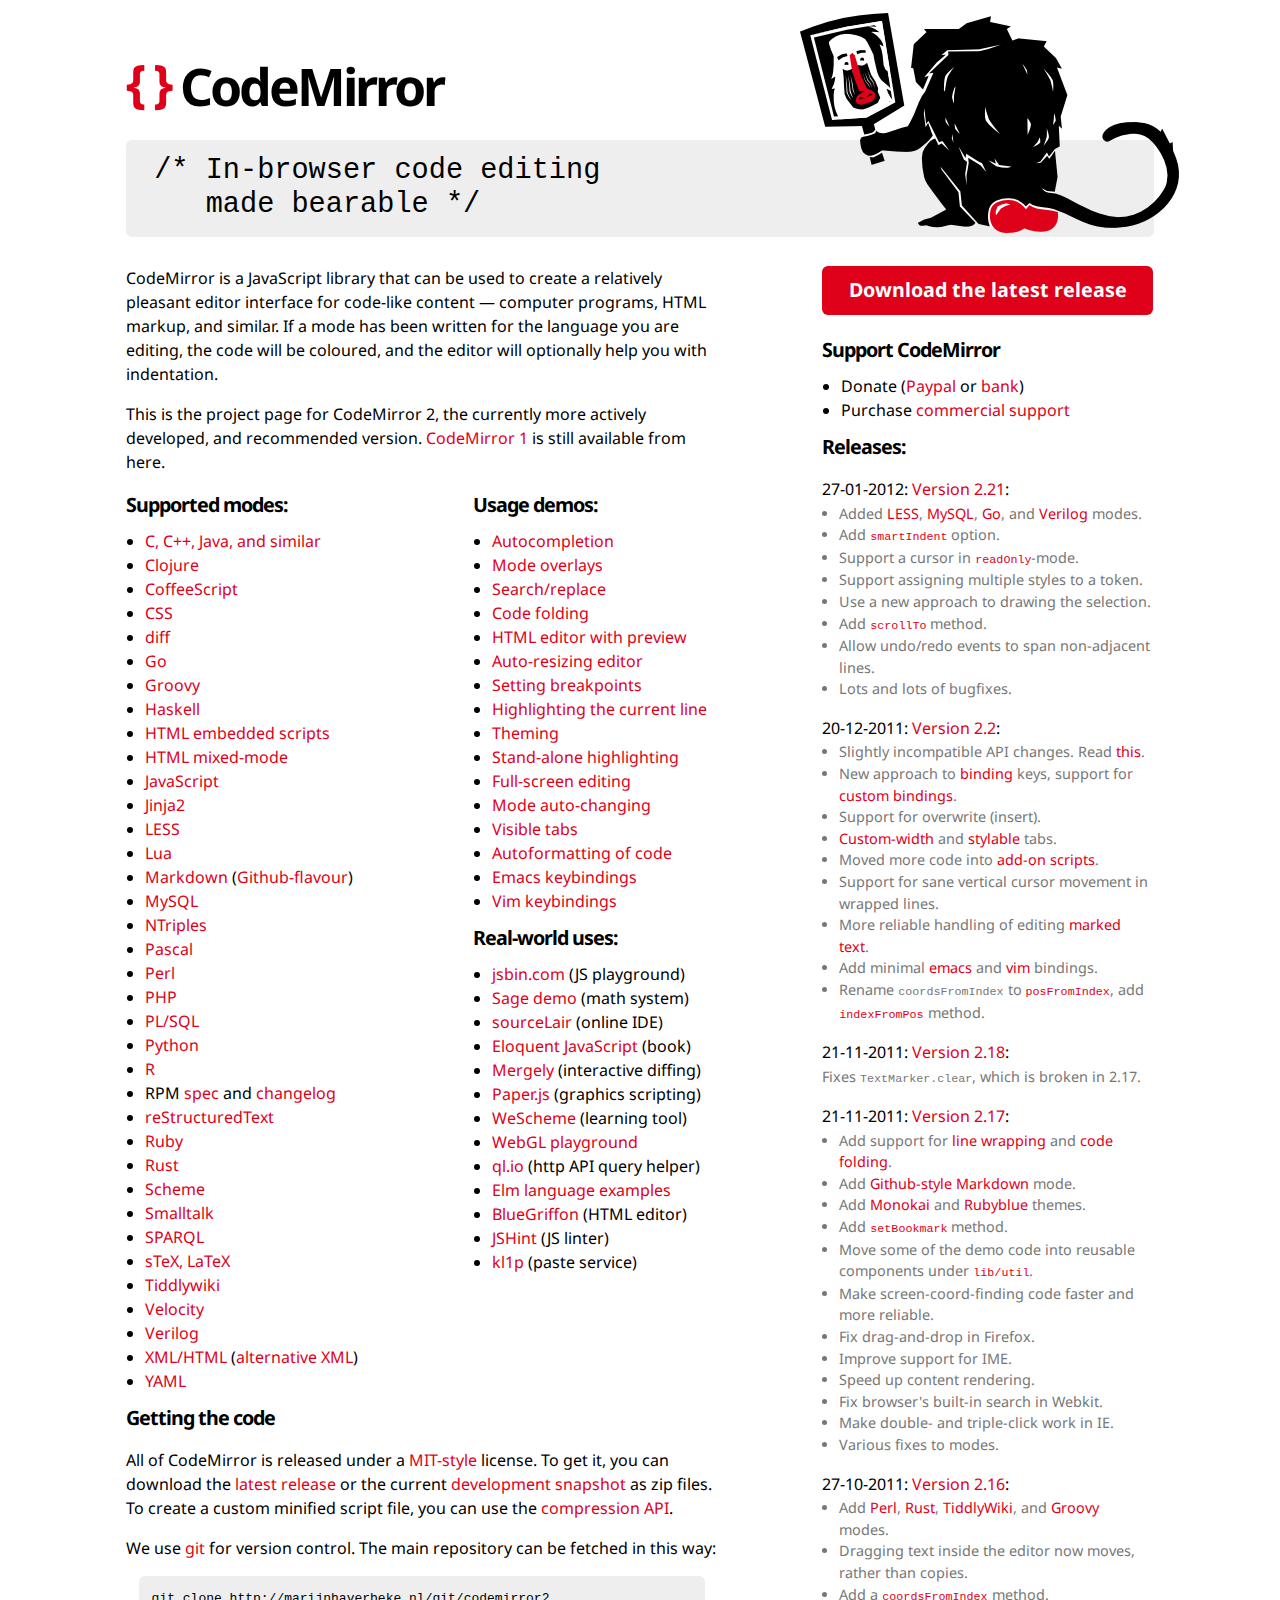
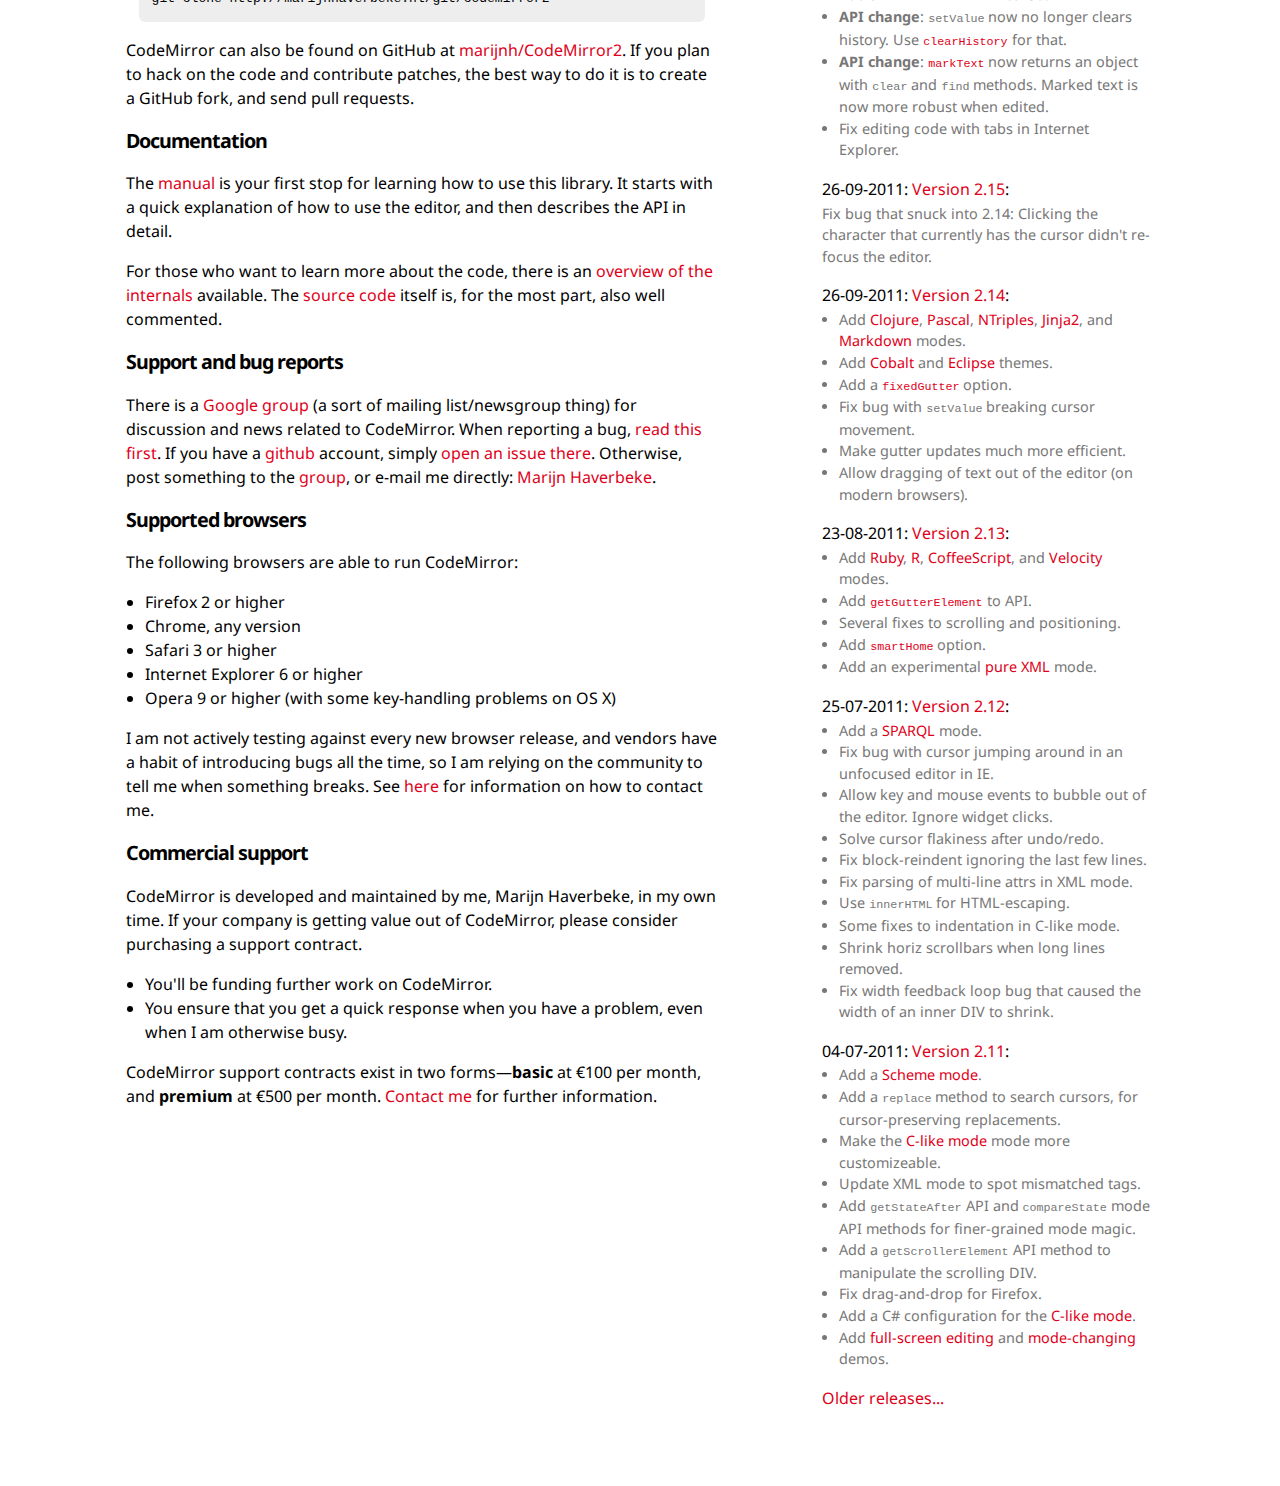
<file: scripts/codemirror/index.html>
<!doctype html>
<html>
  <head>
    <title>CodeMirror</title>
    <link rel="stylesheet" type="text/css" href="http://fonts.googleapis.com/css?family=Droid+Sans|Droid+Sans:bold"/>
    <link rel="stylesheet" type="text/css" href="doc/docs.css"/>
    <meta http-equiv="Content-Type" content="text/html; charset=utf-8"/>
    <link rel="alternate" href="http://twitter.com/statuses/user_timeline/242283288.rss" type="application/rss+xml"/>
  </head>
  <body>

<h1><span class="logo-braces">{ }</span> <a href="http://codemirror.net/">CodeMirror</a></h1>

<pre class="grey">
<img src="doc/baboon.png" class="logo" alt="logo"/>/* In-browser code editing
   made bearable */
</pre>

<div class="clear"><div class="left blk">

  <p style="margin-top: 0">CodeMirror is a JavaScript library that can
  be used to create a relatively pleasant editor interface for
  code-like content &#x2015; computer programs, HTML markup, and
  similar. If a mode has been written for the language you are
  editing, the code will be coloured, and the editor will optionally
  help you with indentation.</p>

  <p>This is the project page for CodeMirror 2, the currently more
  actively developed, and recommended
  version. <a href="1/index.html">CodeMirror 1</a> is still available
  from here.</p>

  <div class="clear"><div class="left1 blk">

    <h2 style="margin-top: 0">Supported modes:</h2>

    <ul>
      <li><a href="mode/clike/index.html">C, C++, Java, and similar</a></li>
      <li><a href="mode/clojure/index.html">Clojure</a></li>
      <li><a href="mode/coffeescript/index.html">CoffeeScript</a></li>
      <li><a href="mode/css/index.html">CSS</a></li>
      <li><a href="mode/diff/index.html">diff</a></li>
      <li><a href="mode/go/index.html">Go</a></li>
      <li><a href="mode/groovy/index.html">Groovy</a></li>
      <li><a href="mode/haskell/index.html">Haskell</a></li>
      <li><a href="mode/htmlembedded/index.html">HTML embedded scripts</a></li>
      <li><a href="mode/htmlmixed/index.html">HTML mixed-mode</a></li>
      <li><a href="mode/javascript/index.html">JavaScript</a></li>
      <li><a href="mode/jinja2/index.html">Jinja2</a></li>
      <li><a href="mode/less/index.html">LESS</a></li>
      <li><a href="mode/lua/index.html">Lua</a></li>
      <li><a href="mode/markdown/index.html">Markdown</a> (<a href="mode/gfm/index.html">Github-flavour</a>)</li>
      <li><a href="mode/mysql/index.html">MySQL</a></li>
      <li><a href="mode/ntriples/index.html">NTriples</a></li>
      <li><a href="mode/pascal/index.html">Pascal</a></li>
      <li><a href="mode/perl/index.html">Perl</a></li>
      <li><a href="mode/php/index.html">PHP</a></li>
      <li><a href="mode/plsql/index.html">PL/SQL</a></li>
      <li><a href="mode/python/index.html">Python</a></li>
      <li><a href="mode/r/index.html">R</a></li>
      <li>RPM <a href="mode/rpm/spec/index.html">spec</a> and <a href="mode/rpm/changes/index.html">changelog</a></li>
      <li><a href="mode/rst/index.html">reStructuredText</a></li>
      <li><a href="mode/ruby/index.html">Ruby</a></li>
      <li><a href="mode/rust/index.html">Rust</a></li>
      <li><a href="mode/scheme/index.html">Scheme</a></li>
      <li><a href="mode/smalltalk/index.html">Smalltalk</a></li>
      <li><a href="mode/sparql/index.html">SPARQL</a></li>
      <li><a href="mode/stex/index.html">sTeX, LaTeX</a></li>
      <li><a href="mode/tiddlywiki/index.html">Tiddlywiki</a></li>
      <li><a href="mode/velocity/index.html">Velocity</a></li>
      <li><a href="mode/verilog/index.html">Verilog</a></li>
      <li><a href="mode/xml/index.html">XML/HTML</a> (<a href="mode/xmlpure/index.html">alternative XML</a>)</li>
      <li><a href="mode/yaml/index.html">YAML</a></li>
    </ul>

  </div><div class="left2 blk">

    <h2 style="margin-top: 0">Usage demos:</h2>

    <ul>
      <li><a href="demo/complete.html">Autocompletion</a></li>
      <li><a href="demo/mustache.html">Mode overlays</a></li>
      <li><a href="demo/search.html">Search/replace</a></li>
      <li><a href="demo/folding.html">Code folding</a></li>
      <li><a href="demo/preview.html">HTML editor with preview</a></li>
      <li><a href="demo/resize.html">Auto-resizing editor</a></li>
      <li><a href="demo/marker.html">Setting breakpoints</a></li>
      <li><a href="demo/activeline.html">Highlighting the current line</a></li>
      <li><a href="demo/theme.html">Theming</a></li>
      <li><a href="demo/runmode.html">Stand-alone highlighting</a></li>
      <li><a href="demo/fullscreen.html">Full-screen editing</a></li>
      <li><a href="demo/changemode.html">Mode auto-changing</a></li>
      <li><a href="demo/visibletabs.html">Visible tabs</a></li>
      <li><a href="demo/formatting.html">Autoformatting of code</a></li>
      <li><a href="demo/emacs.html">Emacs keybindings</a></li>
      <li><a href="demo/vim.html">Vim keybindings</a></li>
    </ul>

    <h2>Real-world uses:</h2>

    <ul>
      <li><a href="http://jsbin.com">jsbin.com</a> (JS playground)</li>
      <li><a href="http://buzzard.ups.edu/">Sage demo</a> (math system)</li>
      <li><a href="http://www.sourcelair.com/">sourceLair</a> (online IDE)</li>
      <li><a href="http://eloquentjavascript.net/chapter1.html">Eloquent JavaScript</a> (book)</a></li>
      <li><a href="http://www.mergely.com/">Mergely</a> (interactive diffing)</li>
      <li><a href="http://paperjs.org/">Paper.js</a> (graphics scripting)</li>
      <li><a href="http://www.wescheme.org/">WeScheme</a> (learning tool)</li>
      <li><a href="http://webglplayground.net/">WebGL playground</a></li>
      <li><a href="http://ql.io/">ql.io</a> (http API query helper)</li>
      <li><a href="http://elm-lang.org/Examples.elm">Elm language examples</a></li>
      <li><a href="http://bluegriffon.org/">BlueGriffon</a> (HTML editor)</li>
      <li><a href="http://www.jshint.com/">JSHint</a> (JS linter)</li>
      <li><a href="http://kl1p.com/cmtest/1">kl1p</a> (paste service)</li>
     </ul>

  </div></div>

  <h2 id="code">Getting the code</h2>

  <p>All of CodeMirror is released under a <a
  href="LICENSE">MIT-style</a> license. To get it, you can download
  the <a href="http://codemirror.net/codemirror.zip">latest
  release</a> or the current <a
  href="http://codemirror.net/codemirror2-latest.zip">development
  snapshot</a> as zip files. To create a custom minified script file,
  you can use the <a href="doc/compress.html">compression API</a>.</p>

  <p>We use <a href="http://git-scm.com/">git</a> for version control.
  The main repository can be fetched in this way:</p>

  <pre class="code">git clone http://marijnhaverbeke.nl/git/codemirror2</pre>

  <p>CodeMirror can also be found on GitHub at <a
  href="http://github.com/marijnh/CodeMirror2">marijnh/CodeMirror2</a>.
  If you plan to hack on the code and contribute patches, the best way
  to do it is to create a GitHub fork, and send pull requests.</p>

  <h2 id="documention">Documentation</h2>

  <p>The <a href="doc/manual.html">manual</a> is your first stop for
  learning how to use this library. It starts with a quick explanation
  of how to use the editor, and then describes the API in detail.</p>

  <p>For those who want to learn more about the code, there is
  an <a href="doc/internals.html">overview of the internals</a> available.
  The <a href="http://github.com/marijnh/CodeMirror2">source code</a>
  itself is, for the most part, also well commented.</p>

  <h2 id="support">Support and bug reports</h2>

  <p>There is
  a <a href="http://groups.google.com/group/codemirror">Google
  group</a> (a sort of mailing list/newsgroup thing) for discussion
  and news related to CodeMirror. When reporting a bug,
  <a href="doc/reporting.html">read this first</a>. If you have
  a <a href="http://github.com">github</a> account,
  simply <a href="http://github.com/marijnh/CodeMirror2/issues">open
  an issue there</a>. Otherwise, post something to
  the <a href="http://groups.google.com/group/codemirror">group</a>,
  or e-mail me directly: <a href="mailto:marijnh@gmail.com">Marijn
  Haverbeke</a>.</p>

  <h2 id="supported">Supported browsers</h2>

  <p>The following browsers are able to run CodeMirror:</p>

  <ul>
    <li>Firefox 2 or higher</li>
    <li>Chrome, any version</li>
    <li>Safari 3 or higher</li>
    <li>Internet Explorer 6 or higher</li>
    <li>Opera 9 or higher (with some key-handling problems on OS X)</li>
  </ul>

  <p>I am not actively testing against every new browser release, and
  vendors have a habit of introducing bugs all the time, so I am
  relying on the community to tell me when something breaks.
  See <a href="#support">here</a> for information on how to contact
  me.</p>

  <h2 id="commercial">Commercial support</h2>

  <p>CodeMirror is developed and maintained by me, Marijn Haverbeke,
  in my own time. If your company is getting value out of CodeMirror,
  please consider purchasing a support contract.</p>

  <ul>
    <li>You'll be funding further work on CodeMirror.</li>
    <li>You ensure that you get a quick response when you have a
    problem, even when I am otherwise busy.</li>
  </ul>

  <p>CodeMirror support contracts exist in two
  forms—<strong>basic</strong> at €100 per month,
  and <strong>premium</strong> at €500 per
  month. <a href="mailto:marijnh@gmail.com">Contact me</a> for further
  information.</p>

</div>

<div class="right blk">

  <a href="http://codemirror.net/codemirror.zip" class="download">Download the latest release</a>

  <h2>Support CodeMirror</h2>

  <ul>
    <li>Donate
    (<span onclick="document.getElementById('paypal').submit();"
    class="quasilink">Paypal</span>
    or <span onclick="document.getElementById('bankinfo').style.display = 'block';"
             class="quasilink">bank</span>)</li>
    <li>Purchase <a href="#commercial">commercial support</a></li>
  </ul>

  <p id="bankinfo" style="display: none;">
    Bank: <i>Rabobank</i><br/>
    Country: <i>Netherlands</i><br/>
    SWIFT: <i>RABONL2U</i><br/>
    Account: <i>147850770</i><br/>
    Name: <i>Marijn Haverbeke</i><br/>
    IBAN: <i>NL26 RABO 0147 8507 70</i>
  </p>

  <h2>Releases:</h2>

  <p class="rel">27-01-2012: <a href="http://codemirror.net/codemirror-2.21.zip">Version 2.21</a>:</p>

  <ul class="rel-note">
    <li>Added <a href="mode/less/index.html">LESS</a>, <a href="mode/mysql/index.html">MySQL</a>,
    <a href="mode/go/index.html">Go</a>, and <a href="mode/verilog/index.html">Verilog</a> modes.</li>
    <li>Add <a href="doc/manual.html#option_smartIndent"><code>smartIndent</code></a>
    option.</li>
    <li>Support a cursor in <a href="doc/manual.html#option_readOnly"><code>readOnly</code></a>-mode.</li>
    <li>Support assigning multiple styles to a token.</li>
    <li>Use a new approach to drawing the selection.</li>
    <li>Add <a href="doc/manual.html#scrollTo"><code>scrollTo</code></a> method.</li>
    <li>Allow undo/redo events to span non-adjacent lines.</li>
    <li>Lots and lots of bugfixes.</li>
  </ul>

  <p class="rel">20-12-2011: <a href="http://codemirror.net/codemirror-2.2.zip">Version 2.2</a>:</p>

  <ul class="rel-note">
    <li>Slightly incompatible API changes. Read <a href="doc/upgrade_v2.2.html">this</a>.</li>
    <li>New approach
    to <a href="doc/manual.html#option_extraKeys">binding</a> keys,
    support for <a href="doc/manual.html#option_keyMap">custom
    bindings</a>.</li>
    <li>Support for overwrite (insert).</li>
    <li><a href="doc/manual.html#option_tabSize">Custom-width</a>
    and <a href="demo/visibletabs.html">stylable</a> tabs.</li>
    <li>Moved more code into <a href="doc/manual.html#addons">add-on scripts</a>.</li>
    <li>Support for sane vertical cursor movement in wrapped lines.</li>
    <li>More reliable handling of
    editing <a href="doc/manual.html#markText">marked text</a>.</li>
    <li>Add minimal <a href="demo/emacs.html">emacs</a>
    and <a href="demo/vim.html">vim</a> bindings.</li>
    <li>Rename <code>coordsFromIndex</code>
    to <a href="doc/manual.html#posFromIndex"><code>posFromIndex</code></a>,
    add <a href="doc/manual.html#indexFromPos"><code>indexFromPos</code></a>
    method.</li>
  </ul>

  <p class="rel">21-11-2011: <a href="http://codemirror.net/codemirror-2.18.zip">Version 2.18</a>:</p>
  <p class="rel-note">Fixes <code>TextMarker.clear</code>, which is broken in 2.17.</p>

  <p class="rel">21-11-2011: <a href="http://codemirror.net/codemirror-2.17.zip">Version 2.17</a>:</p>
  <ul class="rel-note">
    <li>Add support for <a href="doc/manual.html#option_lineWrapping">line
    wrapping</a> and <a href="doc/manual.html#hideLine">code
    folding</a>.</li>
    <li>Add <a href="mode/gfm/index.html">Github-style Markdown</a> mode.</li>
    <li>Add <a href="theme/monokai.css">Monokai</a>
    and <a href="theme/rubyblue.css">Rubyblue</a> themes.</li>
    <li>Add <a href="doc/manual.html#setBookmark"><code>setBookmark</code></a> method.</li>
    <li>Move some of the demo code into reusable components
    under <a href="lib/util/"><code>lib/util</code></a>.</li>
    <li>Make screen-coord-finding code faster and more reliable.</li>
    <li>Fix drag-and-drop in Firefox.</li>
    <li>Improve support for IME.</li>
    <li>Speed up content rendering.</li>
    <li>Fix browser's built-in search in Webkit.</li>
    <li>Make double- and triple-click work in IE.</li>
    <li>Various fixes to modes.</li>
  </ul>

  <p class="rel">27-10-2011: <a href="http://codemirror.net/codemirror-2.16.zip">Version 2.16</a>:</p>
  <ul class="rel-note">
    <li>Add <a href="mode/perl/index.html">Perl</a>, <a href="mode/rust/index.html">Rust</a>, <a href="mode/tiddlywiki/index.html">TiddlyWiki</a>, and <a href="mode/groovy/index.html">Groovy</a> modes.</li>
    <li>Dragging text inside the editor now moves, rather than copies.</li>
    <li>Add a <a href="doc/manual.html#coordsFromIndex"><code>coordsFromIndex</code></a> method.</li>
    <li><strong>API change</strong>: <code>setValue</code> now no longer clears history. Use <a href="doc/manual.html#clearHistory"><code>clearHistory</code></a> for that.</li>
    <li><strong>API change</strong>: <a href="doc/manual.html#markText"><code>markText</code></a> now
    returns an object with <code>clear</code> and <code>find</code>
    methods. Marked text is now more robust when edited.</li>
    <li>Fix editing code with tabs in Internet Explorer.</li>
  </ul>

  <p class="rel">26-09-2011: <a href="http://codemirror.net/codemirror-2.15.zip">Version 2.15</a>:</p>
  <p class="rel-note">Fix bug that snuck into 2.14: Clicking the
  character that currently has the cursor didn't re-focus the
  editor.</p>

  <p class="rel">26-09-2011: <a href="http://codemirror.net/codemirror-2.14.zip">Version 2.14</a>:</p>
  <ul class="rel-note">
    <li>Add <a href="mode/clojure/index.html">Clojure</a>, <a href="mode/pascal/index.html">Pascal</a>, <a href="mode/ntriples/index.html">NTriples</a>, <a href="mode/jinja2/index.html">Jinja2</a>, and <a href="mode/markdown/index.html">Markdown</a> modes.</li>
    <li>Add <a href="theme/cobalt.css">Cobalt</a> and <a href="theme/eclipse.css">Eclipse</a> themes.</li>
    <li>Add a <a href="doc/manual.html#option_fixedGutter"><code>fixedGutter</code></a> option.</li>
    <li>Fix bug with <code>setValue</code> breaking cursor movement.</li>
    <li>Make gutter updates much more efficient.</li>
    <li>Allow dragging of text out of the editor (on modern browsers).</li>
  </ul>

  <p class="rel">23-08-2011: <a href="http://codemirror.net/codemirror-2.13.zip">Version 2.13</a>:</p>
  <ul class="rel-note">
    <li>Add <a href="mode/ruby/index.html">Ruby</a>, <a href="mode/r/index.html">R</a>, <a href="mode/coffeescript/index.html">CoffeeScript</a>, and <a href="mode/velocity/index.html">Velocity</a> modes.</li>
    <li>Add <a href="doc/manual.html#getGutterElement"><code>getGutterElement</code></a> to API.</li>
    <li>Several fixes to scrolling and positioning.</li>
    <li>Add <a href="doc/manual.html#option_smartHome"><code>smartHome</code></a> option.</li>
    <li>Add an experimental <a href="mode/xmlpure/index.html">pure XML</a> mode.</li>
  </ul>

  <p class="rel">25-07-2011: <a href="http://codemirror.net/codemirror-2.12.zip">Version 2.12</a>:</p>
  <ul class="rel-note">
    <li>Add a <a href="mode/sparql/index.html">SPARQL</a> mode.</li>
    <li>Fix bug with cursor jumping around in an unfocused editor in IE.</li>
    <li>Allow key and mouse events to bubble out of the editor. Ignore widget clicks.</li>
    <li>Solve cursor flakiness after undo/redo.</li>
    <li>Fix block-reindent ignoring the last few lines.</li>
    <li>Fix parsing of multi-line attrs in XML mode.</li>
    <li>Use <code>innerHTML</code> for HTML-escaping.</li>
    <li>Some fixes to indentation in C-like mode.</li>
    <li>Shrink horiz scrollbars when long lines removed.</li>
    <li>Fix width feedback loop bug that caused the width of an inner DIV to shrink.</li>
  </ul>

  <p class="rel">04-07-2011: <a href="http://codemirror.net/codemirror-2.11.zip">Version 2.11</a>:</p>
  <ul class="rel-note">
    <li>Add a <a href="mode/scheme/index.html">Scheme mode</a>.</li>
    <li>Add a <code>replace</code> method to search cursors, for cursor-preserving replacements.</li>
    <li>Make the <a href="mode/clike/index.html">C-like mode</a> mode more customizeable.</li>
    <li>Update XML mode to spot mismatched tags.</li>
    <li>Add <code>getStateAfter</code> API and <code>compareState</code> mode API methods for finer-grained mode magic.</li>
    <li>Add a <code>getScrollerElement</code> API method to manipulate the scrolling DIV.</li>
    <li>Fix drag-and-drop for Firefox.</li>
    <li>Add a C# configuration for the <a href="mode/clike/index.html">C-like mode</a>.</li>
    <li>Add <a href="demo/fullscreen.html">full-screen editing</a> and <a href="demo/changemode.html">mode-changing</a> demos.</li>
  </ul>

  <p><a href="doc/oldrelease.html">Older releases...</a></p>

</div></div>

<div style="height: 2em">&nbsp;</div>

  <form action="https://www.paypal.com/cgi-bin/webscr" method="post" id="paypal">
    <input type="hidden" name="cmd" value="_s-xclick"/>
    <input type="hidden" name="hosted_button_id" value="3FVHS5FGUY7CC"/>
  </form>

  </body>
</html>
</file>
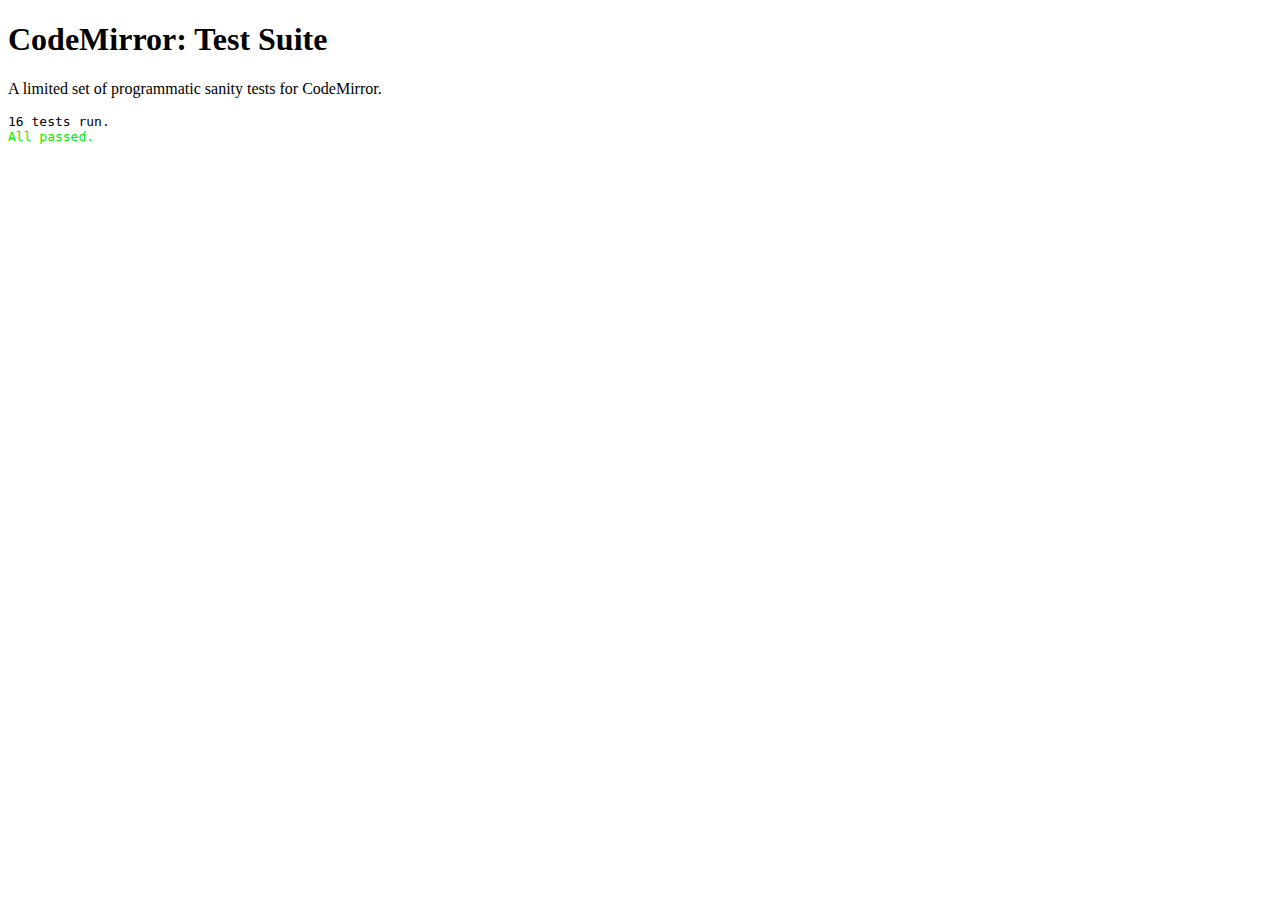
<file: scripts/codemirror/test/index.html>
<!doctype html>
<html>
  <head>
    <title>CodeMirror: Test Suite</title>
    <link rel="stylesheet" href="../lib/codemirror.css">
    <script src="../lib/codemirror.js"></script>
    <script src="../mode/javascript/javascript.js"></script>

    <style type="text/css">
      .ok {color: #0e0;}
      .failure {color: #e00;}
      .error {color: #c90;}
    </style>
  </head>
  <body>
    <h1>CodeMirror: Test Suite</h1>

    <p>A limited set of programmatic sanity tests for CodeMirror.</p>

    <pre id=output></pre>

    <div style="visibility: hidden" id=testground>
      <form><textarea id="code" name="code"></textarea><input type=submit value=ok name=submit></form>
    </div>

    <script src="test.js"></script>
  </body>
</html>
</file>
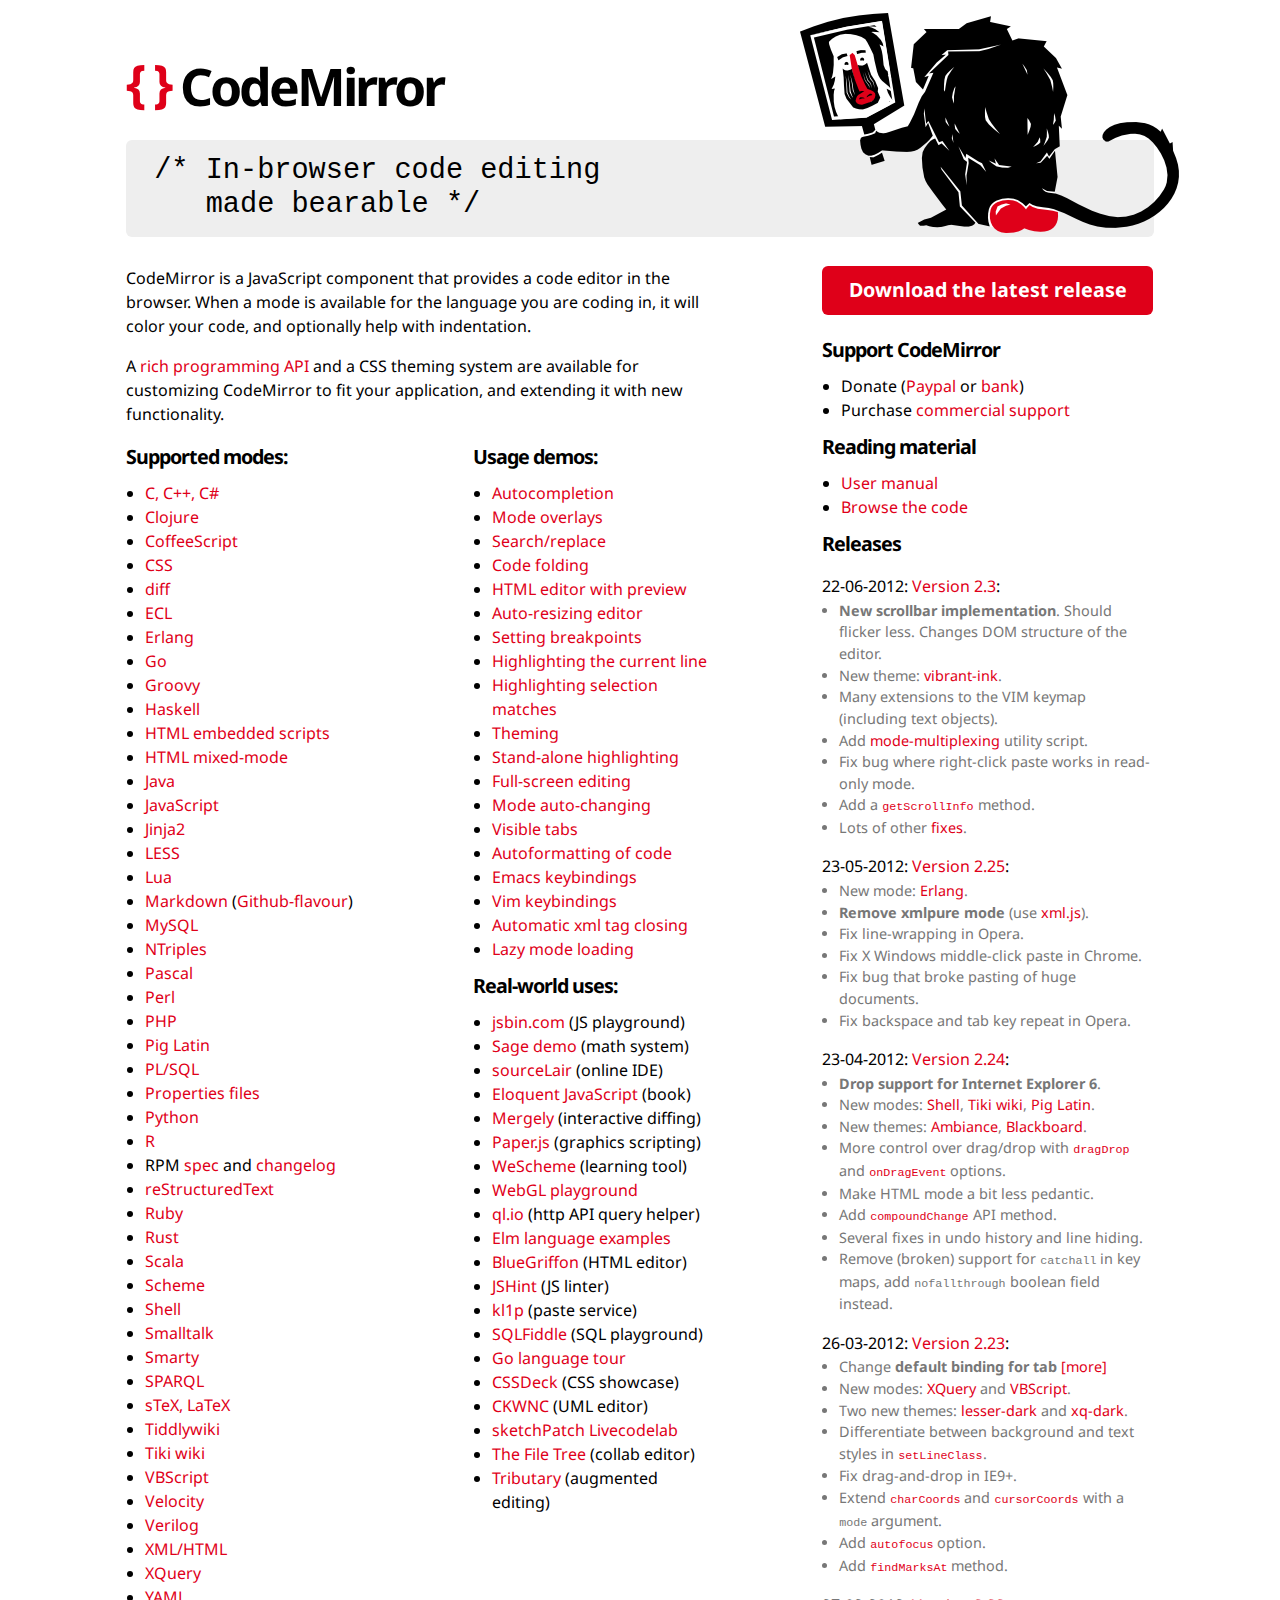
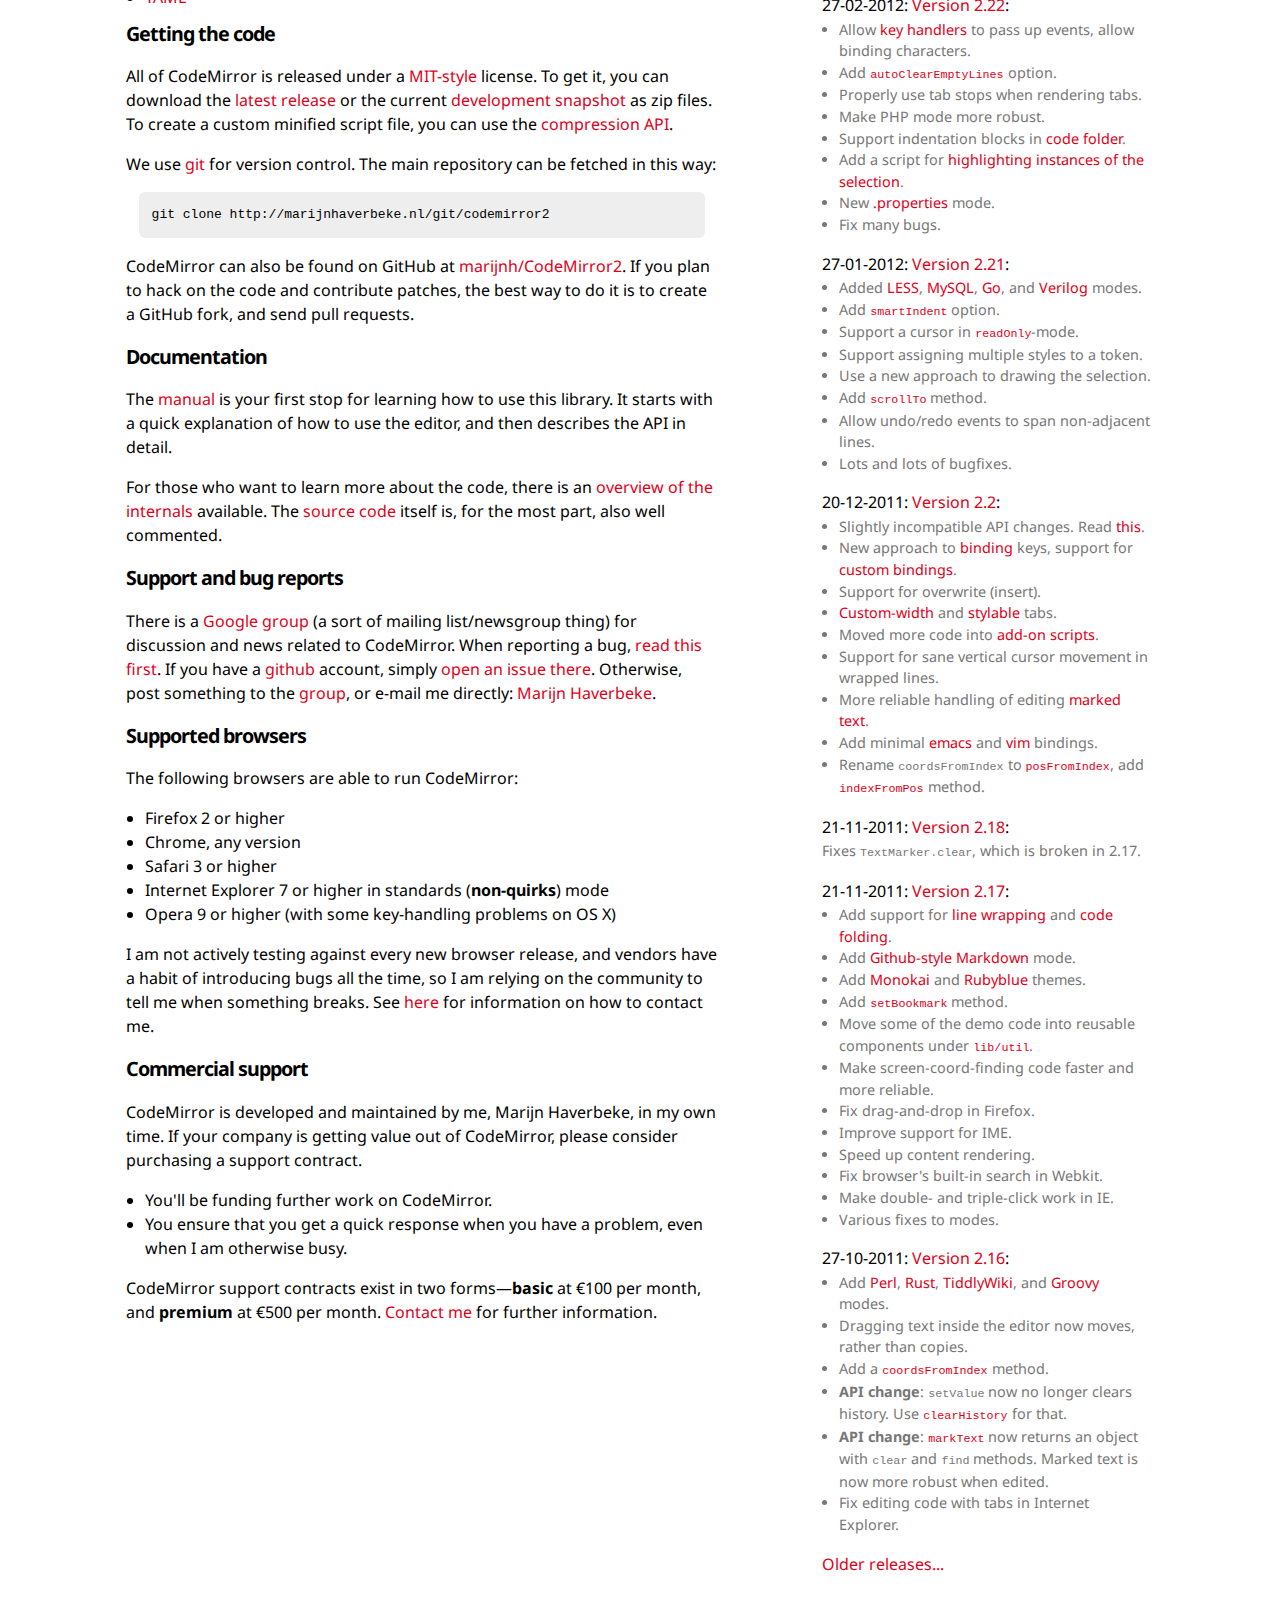
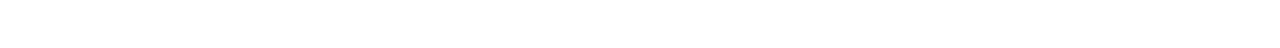
<file: scripts/codemirror-ui/lib/CodeMirror-2.3/index.html>
<!doctype html>
<html>
  <head>
    <title>CodeMirror</title>
    <link rel="stylesheet" type="text/css" href="http://fonts.googleapis.com/css?family=Droid+Sans|Droid+Sans:bold"/>
    <link rel="stylesheet" type="text/css" href="doc/docs.css"/>
    <meta http-equiv="Content-Type" content="text/html; charset=utf-8"/>
    <link rel="alternate" href="http://twitter.com/statuses/user_timeline/242283288.rss" type="application/rss+xml"/>
  </head>
  <body>

<h1><span class="logo-braces">{ }</span> <a href="http://codemirror.net/">CodeMirror</a></h1>

<pre class="grey">
<img src="doc/baboon.png" class="logo" alt="logo"/>/* In-browser code editing
   made bearable */
</pre>

<div class="clear"><div class="left blk">

  <p style="margin-top: 0">CodeMirror is a JavaScript component that
  provides a code editor in the browser. When a mode is available for
  the language you are coding in, it will color your code, and
  optionally help with indentation.</p>

  <p>A <a href="doc/manual.html">rich programming API</a> and a CSS
  theming system are available for customizing CodeMirror to fit your
  application, and extending it with new functionality.</p>

  <div class="clear"><div class="left1 blk">

    <h2 style="margin-top: 0">Supported modes:</h2>

    <ul>
      <li><a href="mode/clike/index.html">C, C++, C#</a></li>
      <li><a href="mode/clojure/index.html">Clojure</a></li>
      <li><a href="mode/coffeescript/index.html">CoffeeScript</a></li>
      <li><a href="mode/css/index.html">CSS</a></li>
      <li><a href="mode/diff/index.html">diff</a></li>
      <li><a href="mode/ecl/index.html">ECL</a></li>
      <li><a href="mode/erlang/index.html">Erlang</a></li>
      <li><a href="mode/go/index.html">Go</a></li>
      <li><a href="mode/groovy/index.html">Groovy</a></li>
      <li><a href="mode/haskell/index.html">Haskell</a></li>
      <li><a href="mode/htmlembedded/index.html">HTML embedded scripts</a></li>
      <li><a href="mode/htmlmixed/index.html">HTML mixed-mode</a></li>
      <li><a href="mode/clike/index.html">Java</a></li>
      <li><a href="mode/javascript/index.html">JavaScript</a></li>
      <li><a href="mode/jinja2/index.html">Jinja2</a></li>
      <li><a href="mode/less/index.html">LESS</a></li>
      <li><a href="mode/lua/index.html">Lua</a></li>
      <li><a href="mode/markdown/index.html">Markdown</a> (<a href="mode/gfm/index.html">Github-flavour</a>)</li>
      <li><a href="mode/mysql/index.html">MySQL</a></li>
      <li><a href="mode/ntriples/index.html">NTriples</a></li>
      <li><a href="mode/pascal/index.html">Pascal</a></li>
      <li><a href="mode/perl/index.html">Perl</a></li>
      <li><a href="mode/php/index.html">PHP</a></li>
      <li><a href="mode/pig/index.html">Pig Latin</a></li>
      <li><a href="mode/plsql/index.html">PL/SQL</a></li>
      <li><a href="mode/properties/index.html">Properties files</a></li>
      <li><a href="mode/python/index.html">Python</a></li>
      <li><a href="mode/r/index.html">R</a></li>
      <li>RPM <a href="mode/rpm/spec/index.html">spec</a> and <a href="mode/rpm/changes/index.html">changelog</a></li>
      <li><a href="mode/rst/index.html">reStructuredText</a></li>
      <li><a href="mode/ruby/index.html">Ruby</a></li>
      <li><a href="mode/rust/index.html">Rust</a></li>
      <li><a href="mode/clike/scala.html">Scala</a></li>
      <li><a href="mode/scheme/index.html">Scheme</a></li>
      <li><a href="mode/shell/index.html">Shell</a></li>
      <li><a href="mode/smalltalk/index.html">Smalltalk</a></li>
      <li><a href="mode/smarty/index.html">Smarty</a></li>
      <li><a href="mode/sparql/index.html">SPARQL</a></li>
      <li><a href="mode/stex/index.html">sTeX, LaTeX</a></li>
      <li><a href="mode/tiddlywiki/index.html">Tiddlywiki</a></li>
      <li><a href="mode/tiki/index.html">Tiki wiki</a></li>
      <li><a href="mode/vbscript/index.html">VBScript</a></li>
      <li><a href="mode/velocity/index.html">Velocity</a></li>
      <li><a href="mode/verilog/index.html">Verilog</a></li>
      <li><a href="mode/xml/index.html">XML/HTML</a></li>
      <li><a href="mode/xquery/index.html">XQuery</a></li>
      <li><a href="mode/yaml/index.html">YAML</a></li>
    </ul>

  </div><div class="left2 blk">

    <h2 style="margin-top: 0">Usage demos:</h2>

    <ul>
      <li><a href="demo/complete.html">Autocompletion</a></li>
      <li><a href="demo/mustache.html">Mode overlays</a></li>
      <li><a href="demo/search.html">Search/replace</a></li>
      <li><a href="demo/folding.html">Code folding</a></li>
      <li><a href="demo/preview.html">HTML editor with preview</a></li>
      <li><a href="demo/resize.html">Auto-resizing editor</a></li>
      <li><a href="demo/marker.html">Setting breakpoints</a></li>
      <li><a href="demo/activeline.html">Highlighting the current line</a></li>
      <li><a href="demo/matchhighlighter.html">Highlighting selection matches</a></li>
      <li><a href="demo/theme.html">Theming</a></li>
      <li><a href="demo/runmode.html">Stand-alone highlighting</a></li>
      <li><a href="demo/fullscreen.html">Full-screen editing</a></li>
      <li><a href="demo/changemode.html">Mode auto-changing</a></li>
      <li><a href="demo/visibletabs.html">Visible tabs</a></li>
      <li><a href="demo/formatting.html">Autoformatting of code</a></li>
      <li><a href="demo/emacs.html">Emacs keybindings</a></li>
      <li><a href="demo/vim.html">Vim keybindings</a></li>
      <li><a href="demo/closetag.html">Automatic xml tag closing</a></li>
      <li><a href="demo/loadmode.html">Lazy mode loading</a></li>
    </ul>

    <h2>Real-world uses:</h2>

    <ul>
      <li><a href="http://jsbin.com">jsbin.com</a> (JS playground)</li>
      <li><a href="http://buzzard.ups.edu/">Sage demo</a> (math system)</li>
      <li><a href="http://www.sourcelair.com/">sourceLair</a> (online IDE)</li>
      <li><a href="http://eloquentjavascript.net/chapter1.html">Eloquent JavaScript</a> (book)</a></li>
      <li><a href="http://www.mergely.com/">Mergely</a> (interactive diffing)</li>
      <li><a href="http://paperjs.org/">Paper.js</a> (graphics scripting)</li>
      <li><a href="http://www.wescheme.org/">WeScheme</a> (learning tool)</li>
      <li><a href="http://webglplayground.net/">WebGL playground</a></li>
      <li><a href="http://ql.io/">ql.io</a> (http API query helper)</li>
      <li><a href="http://elm-lang.org/Examples.elm">Elm language examples</a></li>
      <li><a href="http://bluegriffon.org/">BlueGriffon</a> (HTML editor)</li>
      <li><a href="http://www.jshint.com/">JSHint</a> (JS linter)</li>
      <li><a href="http://kl1p.com/cmtest/1">kl1p</a> (paste service)</li>
      <li><a href="http://sqlfiddle.com">SQLFiddle</a> (SQL playground)</li>
      <li><a href="http://tour.golang.org">Go language tour</a></li>
      <li><a href="http://cssdeck.com/">CSSDeck</a> (CSS showcase)</li>
      <li><a href="http://www.ckwnc.com/">CKWNC</a> (UML editor)</li>
      <li><a href="http://www.sketchpatch.net/labs/livecodelabIntro.html">sketchPatch Livecodelab</a></li>
      <li><a href="https://thefiletree.com">The File Tree</a> (collab editor)</li>
      <li><a href="http://enjalot.com/tributary/2636296/sinwaves.js">Tributary</a> (augmented editing)</li>
    </ul>

  </div></div>

  <h2 id="code">Getting the code</h2>

  <p>All of CodeMirror is released under a <a
  href="LICENSE">MIT-style</a> license. To get it, you can download
  the <a href="http://codemirror.net/codemirror.zip">latest
  release</a> or the current <a
  href="http://codemirror.net/codemirror2-latest.zip">development
  snapshot</a> as zip files. To create a custom minified script file,
  you can use the <a href="doc/compress.html">compression API</a>.</p>

  <p>We use <a href="http://git-scm.com/">git</a> for version control.
  The main repository can be fetched in this way:</p>

  <pre class="code">git clone http://marijnhaverbeke.nl/git/codemirror2</pre>

  <p>CodeMirror can also be found on GitHub at <a
  href="http://github.com/marijnh/CodeMirror2">marijnh/CodeMirror2</a>.
  If you plan to hack on the code and contribute patches, the best way
  to do it is to create a GitHub fork, and send pull requests.</p>

  <h2 id="documention">Documentation</h2>

  <p>The <a href="doc/manual.html">manual</a> is your first stop for
  learning how to use this library. It starts with a quick explanation
  of how to use the editor, and then describes the API in detail.</p>

  <p>For those who want to learn more about the code, there is
  an <a href="doc/internals.html">overview of the internals</a> available.
  The <a href="http://github.com/marijnh/CodeMirror2">source code</a>
  itself is, for the most part, also well commented.</p>

  <h2 id="support">Support and bug reports</h2>

  <p>There is
  a <a href="http://groups.google.com/group/codemirror">Google
  group</a> (a sort of mailing list/newsgroup thing) for discussion
  and news related to CodeMirror. When reporting a bug,
  <a href="doc/reporting.html">read this first</a>. If you have
  a <a href="http://github.com">github</a> account,
  simply <a href="http://github.com/marijnh/CodeMirror2/issues">open
  an issue there</a>. Otherwise, post something to
  the <a href="http://groups.google.com/group/codemirror">group</a>,
  or e-mail me directly: <a href="mailto:marijnh@gmail.com">Marijn
  Haverbeke</a>.</p>

  <h2 id="supported">Supported browsers</h2>

  <p>The following browsers are able to run CodeMirror:</p>

  <ul>
    <li>Firefox 2 or higher</li>
    <li>Chrome, any version</li>
    <li>Safari 3 or higher</li>
    <li>Internet Explorer 7 or higher in standards (<strong>non-quirks</strong>) mode</li>
    <li>Opera 9 or higher (with some key-handling problems on OS X)</li>
  </ul>

  <p>I am not actively testing against every new browser release, and
  vendors have a habit of introducing bugs all the time, so I am
  relying on the community to tell me when something breaks.
  See <a href="#support">here</a> for information on how to contact
  me.</p>

  <h2 id="commercial">Commercial support</h2>

  <p>CodeMirror is developed and maintained by me, Marijn Haverbeke,
  in my own time. If your company is getting value out of CodeMirror,
  please consider purchasing a support contract.</p>

  <ul>
    <li>You'll be funding further work on CodeMirror.</li>
    <li>You ensure that you get a quick response when you have a
    problem, even when I am otherwise busy.</li>
  </ul>

  <p>CodeMirror support contracts exist in two
  forms—<strong>basic</strong> at €100 per month,
  and <strong>premium</strong> at €500 per
  month. <a href="mailto:marijnh@gmail.com">Contact me</a> for further
  information.</p>

</div>

<div class="right blk">

  <a href="http://codemirror.net/codemirror.zip" class="download">Download the latest release</a>

  <h2>Support CodeMirror</h2>

  <ul>
    <li>Donate
    (<span onclick="document.getElementById('paypal').submit();"
    class="quasilink">Paypal</span>
    or <span onclick="document.getElementById('bankinfo').style.display = 'block';"
             class="quasilink">bank</span>)</li>
    <li>Purchase <a href="#commercial">commercial support</a></li>
  </ul>

  <p id="bankinfo" style="display: none;">
    Bank: <i>Rabobank</i><br/>
    Country: <i>Netherlands</i><br/>
    SWIFT: <i>RABONL2U</i><br/>
    Account: <i>147850770</i><br/>
    Name: <i>Marijn Haverbeke</i><br/>
    IBAN: <i>NL26 RABO 0147 8507 70</i>
  </p>

  <h2>Reading material</h2>

  <ul>
    <li><a href="doc/manual.html">User manual</a></li>
    <li><a href="http://github.com/marijnh/CodeMirror2">Browse the code</a></li>
  </ul>

  <h2>Releases</h2>

  <p class="rel">22-06-2012: <a href="http://codemirror.net/codemirror-2.3.zip">Version 2.3</a>:</p>

  <ul class="rel-note">
    <li><strong>New scrollbar implementation</strong>. Should flicker less. Changes DOM structure of the editor.</li>
    <li>New theme: <a href="demo/theme.html?vibrant-ink">vibrant-ink</a>.</li>
    <li>Many extensions to the VIM keymap (including text objects).</li>
    <li>Add <a href="demo/multiplex.html">mode-multiplexing</a> utility script.</li>
    <li>Fix bug where right-click paste works in read-only mode.</li>
    <li>Add a <a href="doc/manual.html#getScrollInfo"><code>getScrollInfo</code></a> method.</li>
    <li>Lots of other <a href="https://github.com/marijnh/CodeMirror2/compare/v2.25...v2.3">fixes</a>.</li>
  </ul>

  <p class="rel">23-05-2012: <a href="http://codemirror.net/codemirror-2.25.zip">Version 2.25</a>:</p>

  <ul class="rel-note">
    <li>New mode: <a href="mode/erlang/index.html">Erlang</a>.</li>
    <li><strong>Remove xmlpure mode</strong> (use <a href="mode/xml/index.html">xml.js</a>).</li>
    <li>Fix line-wrapping in Opera.</li>
    <li>Fix X Windows middle-click paste in Chrome.</li>
    <li>Fix bug that broke pasting of huge documents.</li>
    <li>Fix backspace and tab key repeat in Opera.</li>
  </ul>

  <p class="rel">23-04-2012: <a href="http://codemirror.net/codemirror-2.24.zip">Version 2.24</a>:</p>

  <ul class="rel-note">
    <li><strong>Drop support for Internet Explorer 6</strong>.</li>
    <li>New
    modes: <a href="mode/shell/index.html">Shell</a>, <a href="mode/tiki/index.html">Tiki
    wiki</a>, <a href="mode/pig/index.html">Pig Latin</a>.</li>
    <li>New themes: <a href="demo/theme.html?ambiance">Ambiance</a>, <a href="demo/theme.html?blackboard">Blackboard</a>.</li>
    <li>More control over drag/drop
    with <a href="doc/manual.html#option_dragDrop"><code>dragDrop</code></a>
    and <a href="doc/manual.html#option_onDragEvent"><code>onDragEvent</code></a>
    options.</li>
    <li>Make HTML mode a bit less pedantic.</li>
    <li>Add <a href="doc/manual.html#compoundChange"><code>compoundChange</code></a> API method.</li>
    <li>Several fixes in undo history and line hiding.</li>
    <li>Remove (broken) support for <code>catchall</code> in key maps,
    add <code>nofallthrough</code> boolean field instead.</li>
  </ul>

  <p class="rel">26-03-2012: <a href="http://codemirror.net/codemirror-2.23.zip">Version 2.23</a>:</p>

  <ul class="rel-note">
    <li>Change <strong>default binding for tab</strong> <a href="javascript:void(document.getElementById('tabbinding').style.display='')">[more]</a>
      <div style="display: none" id=tabbinding>
        Starting in 2.23, these bindings are default:
        <ul><li>Tab: Insert tab character</li>
          <li>Shift-tab: Reset line indentation to default</li>
          <li>Ctrl/Cmd-[: Reduce line indentation (old tab behaviour)</li>
          <li>Ctrl/Cmd-]: Increase line indentation (old shift-tab behaviour)</li>
        </ul>
      </div>
    </li>
    <li>New modes: <a href="mode/xquery/index.html">XQuery</a> and <a href="mode/vbscript/index.html">VBScript</a>.</li>
    <li>Two new themes: <a href="mode/less/index.html">lesser-dark</a> and <a href="mode/xquery/index.html">xq-dark</a>.</li>
    <li>Differentiate between background and text styles in <a href="doc/manual.html#setLineClass"><code>setLineClass</code></a>.</li>
    <li>Fix drag-and-drop in IE9+.</li>
    <li>Extend <a href="doc/manual.html#charCoords"><code>charCoords</code></a>
    and <a href="doc/manual.html#cursorCoords"><code>cursorCoords</code></a> with a <code>mode</code> argument.</li>
    <li>Add <a href="doc/manual.html#option_autofocus"><code>autofocus</code></a> option.</li>
    <li>Add <a href="doc/manual.html#findMarksAt"><code>findMarksAt</code></a> method.</li>
  </ul>

  <p class="rel">27-02-2012: <a href="http://codemirror.net/codemirror-2.22.zip">Version 2.22</a>:</p>

  <ul class="rel-note">
    <li>Allow <a href="doc/manual.html#keymaps">key handlers</a> to pass up events, allow binding characters.</li>
    <li>Add <a href="doc/manual.html#option_autoClearEmptyLines"><code>autoClearEmptyLines</code></a> option.</li>
    <li>Properly use tab stops when rendering tabs.</li>
    <li>Make PHP mode more robust.</li>
    <li>Support indentation blocks in <a href="doc/manual.html#util_foldcode">code folder</a>.</li>
    <li>Add a script for <a href="doc/manual.html#util_match-highlighter">highlighting instances of the selection</a>.</li>
    <li>New <a href="mode/properties/index.html">.properties</a> mode.</li>
    <li>Fix many bugs.</li>
  </ul>

  <p class="rel">27-01-2012: <a href="http://codemirror.net/codemirror-2.21.zip">Version 2.21</a>:</p>

  <ul class="rel-note">
    <li>Added <a href="mode/less/index.html">LESS</a>, <a href="mode/mysql/index.html">MySQL</a>,
    <a href="mode/go/index.html">Go</a>, and <a href="mode/verilog/index.html">Verilog</a> modes.</li>
    <li>Add <a href="doc/manual.html#option_smartIndent"><code>smartIndent</code></a>
    option.</li>
    <li>Support a cursor in <a href="doc/manual.html#option_readOnly"><code>readOnly</code></a>-mode.</li>
    <li>Support assigning multiple styles to a token.</li>
    <li>Use a new approach to drawing the selection.</li>
    <li>Add <a href="doc/manual.html#scrollTo"><code>scrollTo</code></a> method.</li>
    <li>Allow undo/redo events to span non-adjacent lines.</li>
    <li>Lots and lots of bugfixes.</li>
  </ul>

  <p class="rel">20-12-2011: <a href="http://codemirror.net/codemirror-2.2.zip">Version 2.2</a>:</p>

  <ul class="rel-note">
    <li>Slightly incompatible API changes. Read <a href="doc/upgrade_v2.2.html">this</a>.</li>
    <li>New approach
    to <a href="doc/manual.html#option_extraKeys">binding</a> keys,
    support for <a href="doc/manual.html#option_keyMap">custom
    bindings</a>.</li>
    <li>Support for overwrite (insert).</li>
    <li><a href="doc/manual.html#option_tabSize">Custom-width</a>
    and <a href="demo/visibletabs.html">stylable</a> tabs.</li>
    <li>Moved more code into <a href="doc/manual.html#addons">add-on scripts</a>.</li>
    <li>Support for sane vertical cursor movement in wrapped lines.</li>
    <li>More reliable handling of
    editing <a href="doc/manual.html#markText">marked text</a>.</li>
    <li>Add minimal <a href="demo/emacs.html">emacs</a>
    and <a href="demo/vim.html">vim</a> bindings.</li>
    <li>Rename <code>coordsFromIndex</code>
    to <a href="doc/manual.html#posFromIndex"><code>posFromIndex</code></a>,
    add <a href="doc/manual.html#indexFromPos"><code>indexFromPos</code></a>
    method.</li>
  </ul>

  <p class="rel">21-11-2011: <a href="http://codemirror.net/codemirror-2.18.zip">Version 2.18</a>:</p>
  <p class="rel-note">Fixes <code>TextMarker.clear</code>, which is broken in 2.17.</p>

  <p class="rel">21-11-2011: <a href="http://codemirror.net/codemirror-2.17.zip">Version 2.17</a>:</p>
  <ul class="rel-note">
    <li>Add support for <a href="doc/manual.html#option_lineWrapping">line
    wrapping</a> and <a href="doc/manual.html#hideLine">code
    folding</a>.</li>
    <li>Add <a href="mode/gfm/index.html">Github-style Markdown</a> mode.</li>
    <li>Add <a href="theme/monokai.css">Monokai</a>
    and <a href="theme/rubyblue.css">Rubyblue</a> themes.</li>
    <li>Add <a href="doc/manual.html#setBookmark"><code>setBookmark</code></a> method.</li>
    <li>Move some of the demo code into reusable components
    under <a href="lib/util/"><code>lib/util</code></a>.</li>
    <li>Make screen-coord-finding code faster and more reliable.</li>
    <li>Fix drag-and-drop in Firefox.</li>
    <li>Improve support for IME.</li>
    <li>Speed up content rendering.</li>
    <li>Fix browser's built-in search in Webkit.</li>
    <li>Make double- and triple-click work in IE.</li>
    <li>Various fixes to modes.</li>
  </ul>

  <p class="rel">27-10-2011: <a href="http://codemirror.net/codemirror-2.16.zip">Version 2.16</a>:</p>
  <ul class="rel-note">
    <li>Add <a href="mode/perl/index.html">Perl</a>, <a href="mode/rust/index.html">Rust</a>, <a href="mode/tiddlywiki/index.html">TiddlyWiki</a>, and <a href="mode/groovy/index.html">Groovy</a> modes.</li>
    <li>Dragging text inside the editor now moves, rather than copies.</li>
    <li>Add a <a href="doc/manual.html#coordsFromIndex"><code>coordsFromIndex</code></a> method.</li>
    <li><strong>API change</strong>: <code>setValue</code> now no longer clears history. Use <a href="doc/manual.html#clearHistory"><code>clearHistory</code></a> for that.</li>
    <li><strong>API change</strong>: <a href="doc/manual.html#markText"><code>markText</code></a> now
    returns an object with <code>clear</code> and <code>find</code>
    methods. Marked text is now more robust when edited.</li>
    <li>Fix editing code with tabs in Internet Explorer.</li>
  </ul>

  <p><a href="doc/oldrelease.html">Older releases...</a></p>

</div></div>

<div style="height: 2em">&nbsp;</div>

  <form action="https://www.paypal.com/cgi-bin/webscr" method="post" id="paypal">
    <input type="hidden" name="cmd" value="_s-xclick"/>
    <input type="hidden" name="hosted_button_id" value="3FVHS5FGUY7CC"/>
  </form>

  </body>
</html>
</file>
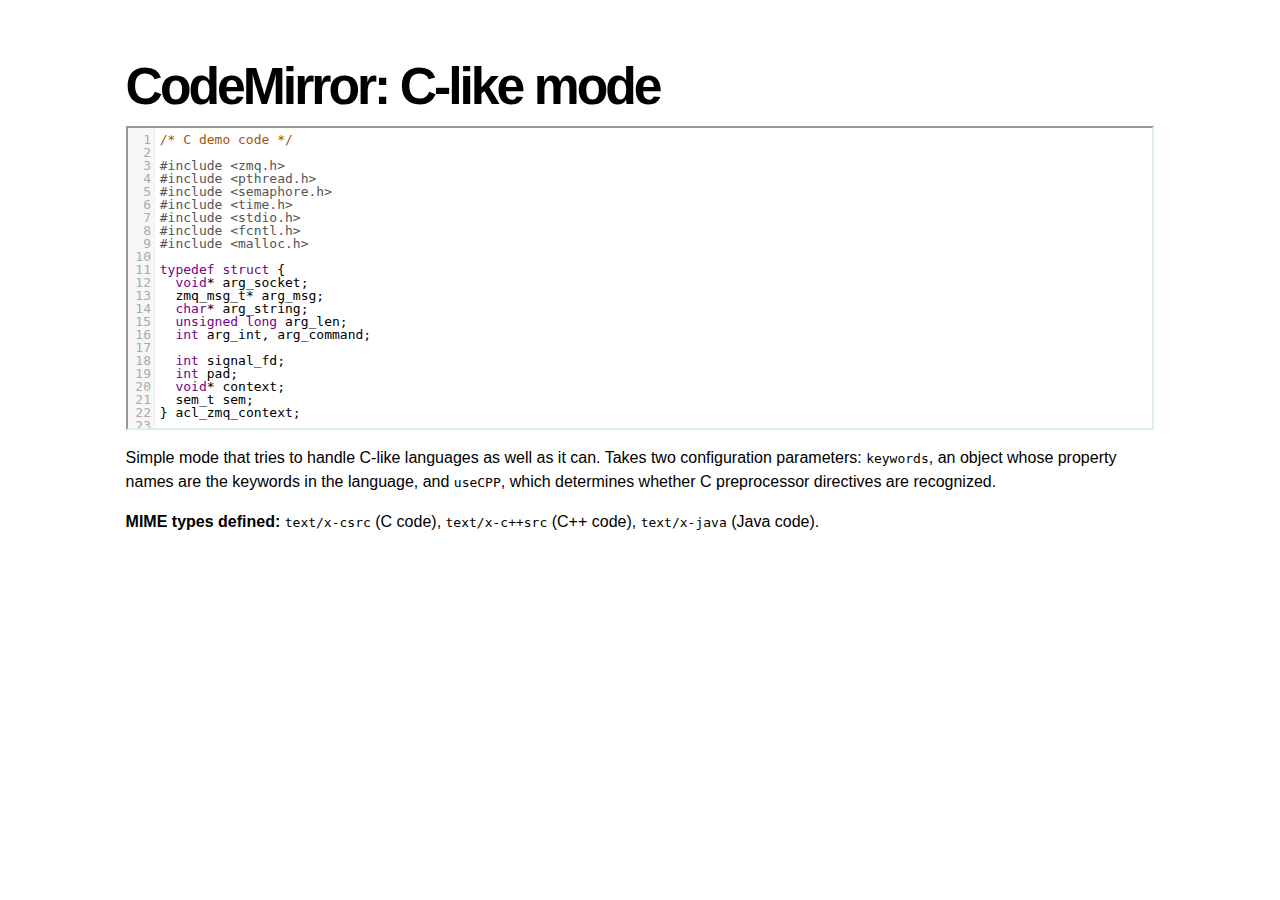
<file: scripts/codemirror/mode/clike/index.html>
<!doctype html>
<html>
  <head>
    <title>CodeMirror: C-like mode</title>
    <link rel="stylesheet" href="../../lib/codemirror.css">
    <script src="../../lib/codemirror.js"></script>
    <script src="clike.js"></script>
    <link rel="stylesheet" href="../../doc/docs.css">
    <style>.CodeMirror {border: 2px inset #dee;}</style>
  </head>
  <body>
    <h1>CodeMirror: C-like mode</h1>

<form><textarea id="code" name="code">
/* C demo code */

#include <zmq.h>
#include <pthread.h>
#include <semaphore.h>
#include <time.h>
#include <stdio.h>
#include <fcntl.h>
#include <malloc.h>

typedef struct {
  void* arg_socket;
  zmq_msg_t* arg_msg;
  char* arg_string;
  unsigned long arg_len;
  int arg_int, arg_command;

  int signal_fd;
  int pad;
  void* context;
  sem_t sem;
} acl_zmq_context;

#define p(X) (context->arg_##X)

void* zmq_thread(void* context_pointer) {
  acl_zmq_context* context = (acl_zmq_context*)context_pointer;
  char ok = 'K', err = 'X';
  int res;

  while (1) {
    while ((res = sem_wait(&amp;context->sem)) == EINTR);
    if (res) {write(context->signal_fd, &amp;err, 1); goto cleanup;}
    switch(p(command)) {
    case 0: goto cleanup;
    case 1: p(socket) = zmq_socket(context->context, p(int)); break;
    case 2: p(int) = zmq_close(p(socket)); break;
    case 3: p(int) = zmq_bind(p(socket), p(string)); break;
    case 4: p(int) = zmq_connect(p(socket), p(string)); break;
    case 5: p(int) = zmq_getsockopt(p(socket), p(int), (void*)p(string), &amp;p(len)); break;
    case 6: p(int) = zmq_setsockopt(p(socket), p(int), (void*)p(string), p(len)); break;
    case 7: p(int) = zmq_send(p(socket), p(msg), p(int)); break;
    case 8: p(int) = zmq_recv(p(socket), p(msg), p(int)); break;
    case 9: p(int) = zmq_poll(p(socket), p(int), p(len)); break;
    }
    p(command) = errno;
    write(context->signal_fd, &amp;ok, 1);
  }
 cleanup:
  close(context->signal_fd);
  free(context_pointer);
  return 0;
}

void* zmq_thread_init(void* zmq_context, int signal_fd) {
  acl_zmq_context* context = malloc(sizeof(acl_zmq_context));
  pthread_t thread;

  context->context = zmq_context;
  context->signal_fd = signal_fd;
  sem_init(&amp;context->sem, 1, 0);
  pthread_create(&amp;thread, 0, &amp;zmq_thread, context);
  pthread_detach(thread);
  return context;
}
</textarea></form>

    <script>
      var editor = CodeMirror.fromTextArea(document.getElementById("code"), {
        lineNumbers: true,
        matchBrackets: true,
        mode: "text/x-csrc"
      });
    </script>

    <p>Simple mode that tries to handle C-like languages as well as it
    can. Takes two configuration parameters: <code>keywords</code>, an
    object whose property names are the keywords in the language,
    and <code>useCPP</code>, which determines whether C preprocessor
    directives are recognized.</p>

    <p><strong>MIME types defined:</strong> <code>text/x-csrc</code>
    (C code), <code>text/x-c++src</code> (C++
    code), <code>text/x-java</code> (Java
    code).</p>
  </body>
</html>
</file>
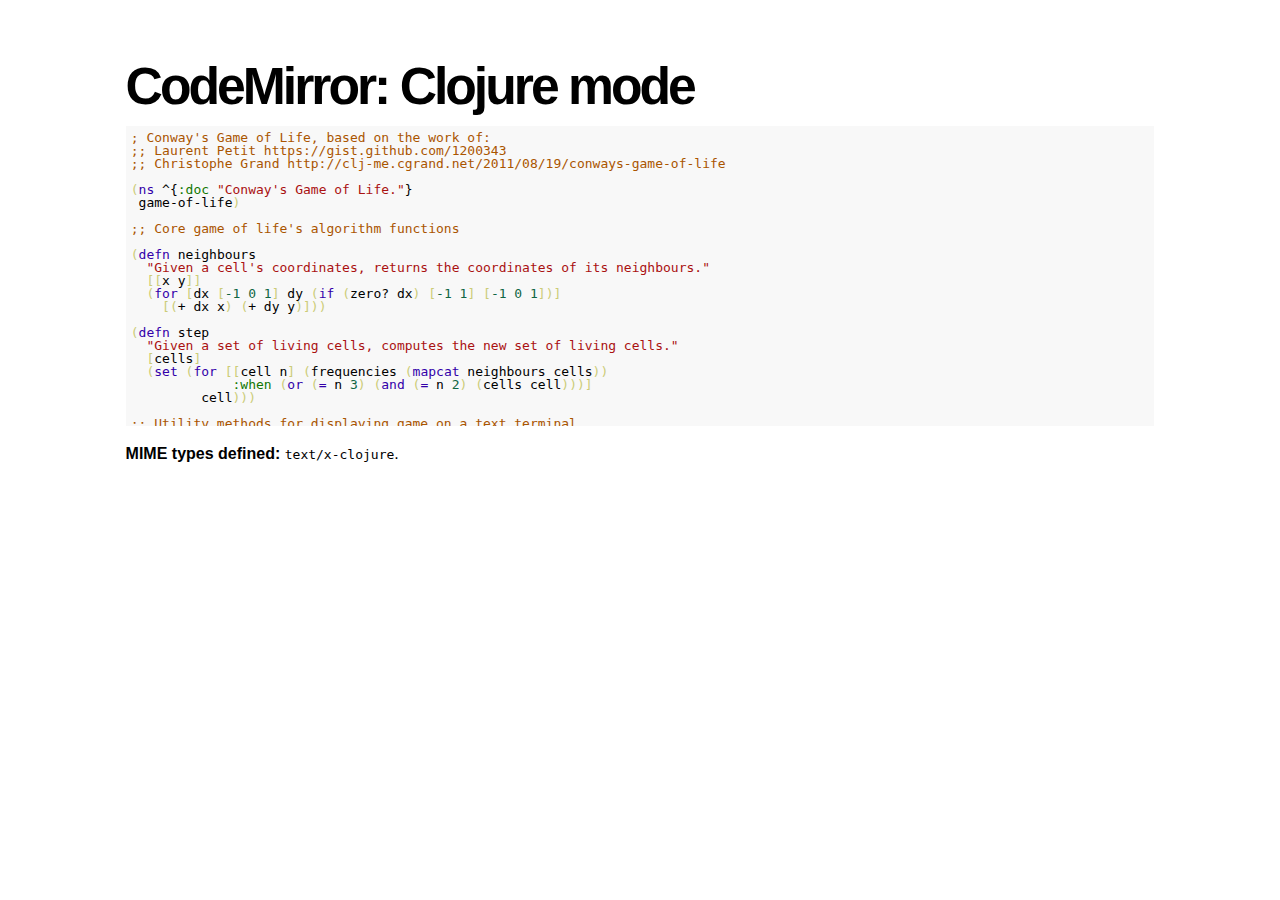
<file: scripts/codemirror/mode/clojure/index.html>
<!doctype html>
<html>
  <head>
    <title>CodeMirror: Clojure mode</title>
    <link rel="stylesheet" href="../../lib/codemirror.css">
    <script src="../../lib/codemirror.js"></script>
    <script src="clojure.js"></script>
    <style>.CodeMirror {background: #f8f8f8;}</style>
    <link rel="stylesheet" href="../../doc/docs.css">
  </head>
  <body>
    <h1>CodeMirror: Clojure mode</h1>
    <form><textarea id="code" name="code">
; Conway's Game of Life, based on the work of:
;; Laurent Petit https://gist.github.com/1200343
;; Christophe Grand http://clj-me.cgrand.net/2011/08/19/conways-game-of-life

(ns ^{:doc "Conway's Game of Life."}
 game-of-life)

;; Core game of life's algorithm functions

(defn neighbours 
  "Given a cell's coordinates, returns the coordinates of its neighbours."
  [[x y]]
  (for [dx [-1 0 1] dy (if (zero? dx) [-1 1] [-1 0 1])]
    [(+ dx x) (+ dy y)]))

(defn step 
  "Given a set of living cells, computes the new set of living cells."
  [cells]
  (set (for [[cell n] (frequencies (mapcat neighbours cells))
             :when (or (= n 3) (and (= n 2) (cells cell)))]
         cell)))

;; Utility methods for displaying game on a text terminal

(defn print-board 
  "Prints a board on *out*, representing a step in the game."
  [board w h]
  (doseq [x (range (inc w)) y (range (inc h))]
    (if (= y 0) (print "\n")) 
    (print (if (board [x y]) "[X]" " . "))))

(defn display-grids 
  "Prints a squence of boards on *out*, representing several steps."
  [grids w h]
  (doseq [board grids]
    (print-board board w h)
    (print "\n")))

;; Launches an example board

(def 
  ^{:doc "board represents the initial set of living cells"}
   board #{[2 1] [2 2] [2 3]})

(display-grids (take 3 (iterate step board)) 5 5) </textarea></form>
    <script>
      var editor = CodeMirror.fromTextArea(document.getElementById("code"), {});
    </script>

    <p><strong>MIME types defined:</strong> <code>text/x-clojure</code>.</p>

  </body>
</html>
</file>
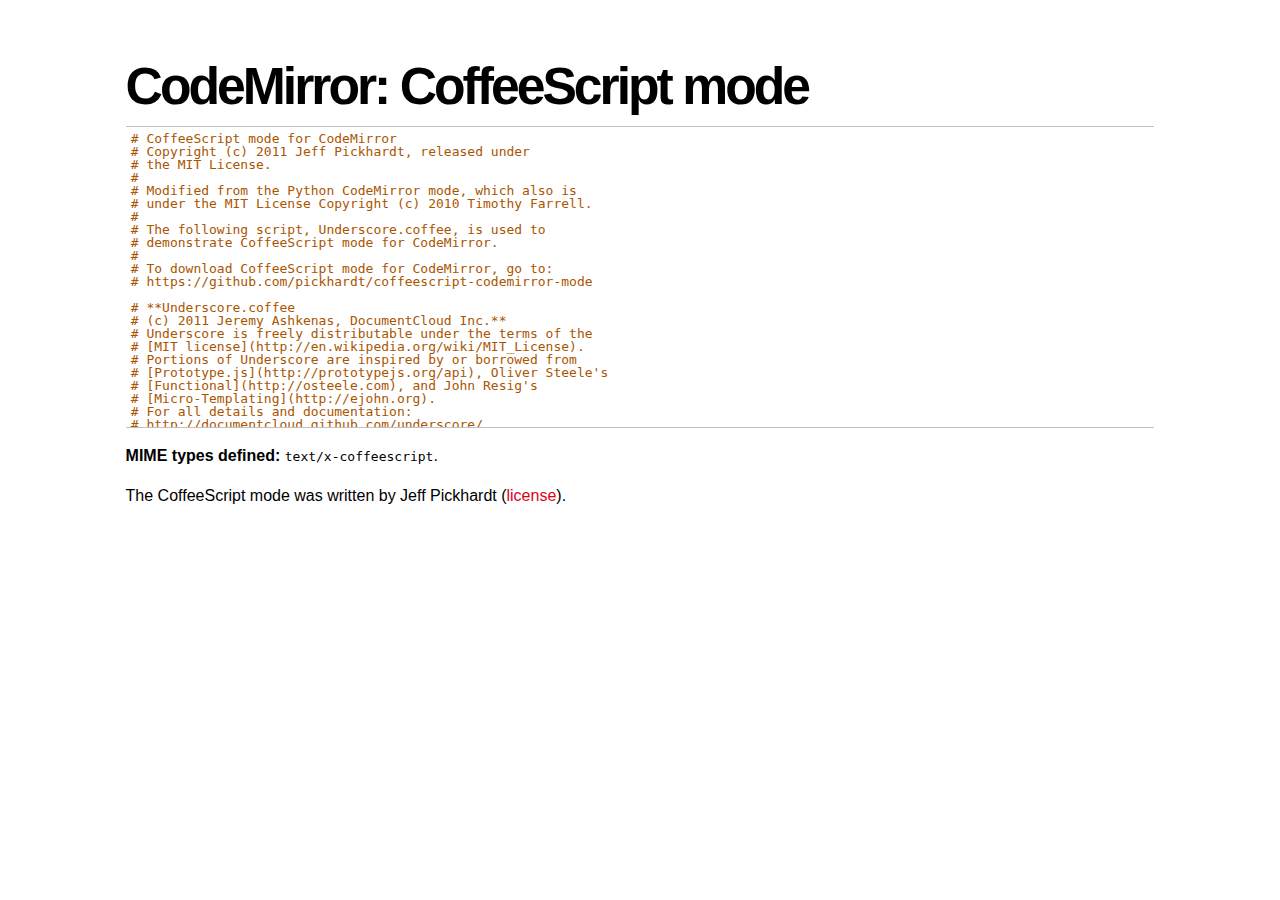
<file: scripts/codemirror/mode/coffeescript/index.html>
<!doctype html>
<html>
  <head>
    <title>CodeMirror: CoffeeScript mode</title>
    <link rel="stylesheet" href="../../lib/codemirror.css">
    <script src="../../lib/codemirror.js"></script>
    <script src="coffeescript.js"></script>
    <style>.CodeMirror {border-top: 1px solid silver; border-bottom: 1px solid silver;}</style>
    <link rel="stylesheet" href="../../doc/docs.css">
  </head>
  <body>
    <h1>CodeMirror: CoffeeScript mode</h1>
    <form><textarea id="code" name="code">
# CoffeeScript mode for CodeMirror
# Copyright (c) 2011 Jeff Pickhardt, released under
# the MIT License.
#
# Modified from the Python CodeMirror mode, which also is 
# under the MIT License Copyright (c) 2010 Timothy Farrell.
#
# The following script, Underscore.coffee, is used to 
# demonstrate CoffeeScript mode for CodeMirror.
#
# To download CoffeeScript mode for CodeMirror, go to:
# https://github.com/pickhardt/coffeescript-codemirror-mode

# **Underscore.coffee
# (c) 2011 Jeremy Ashkenas, DocumentCloud Inc.**
# Underscore is freely distributable under the terms of the
# [MIT license](http://en.wikipedia.org/wiki/MIT_License).
# Portions of Underscore are inspired by or borrowed from
# [Prototype.js](http://prototypejs.org/api), Oliver Steele's
# [Functional](http://osteele.com), and John Resig's
# [Micro-Templating](http://ejohn.org).
# For all details and documentation:
# http://documentcloud.github.com/underscore/


# Baseline setup
# --------------

# Establish the root object, `window` in the browser, or `global` on the server.
root = this


# Save the previous value of the `_` variable.
previousUnderscore = root._


# Establish the object that gets thrown to break out of a loop iteration.
# `StopIteration` is SOP on Mozilla.
breaker = if typeof(StopIteration) is 'undefined' then '__break__' else StopIteration


# Helper function to escape **RegExp** contents, because JS doesn't have one.
escapeRegExp = (string) -> string.replace(/([.*+?^${}()|[\]\/\\])/g, '\\$1')


# Save bytes in the minified (but not gzipped) version:
ArrayProto = Array.prototype
ObjProto = Object.prototype


# Create quick reference variables for speed access to core prototypes.
slice = ArrayProto.slice
unshift = ArrayProto.unshift
toString = ObjProto.toString
hasOwnProperty = ObjProto.hasOwnProperty
propertyIsEnumerable = ObjProto.propertyIsEnumerable


# All **ECMA5** native implementations we hope to use are declared here.
nativeForEach = ArrayProto.forEach
nativeMap = ArrayProto.map
nativeReduce = ArrayProto.reduce
nativeReduceRight = ArrayProto.reduceRight
nativeFilter = ArrayProto.filter
nativeEvery = ArrayProto.every
nativeSome = ArrayProto.some
nativeIndexOf = ArrayProto.indexOf
nativeLastIndexOf = ArrayProto.lastIndexOf
nativeIsArray = Array.isArray
nativeKeys = Object.keys


# Create a safe reference to the Underscore object for use below.
_ = (obj) -> new wrapper(obj)


# Export the Underscore object for **CommonJS**.
if typeof(exports) != 'undefined' then exports._ = _


# Export Underscore to global scope.
root._ = _


# Current version.
_.VERSION = '1.1.0'


# Collection Functions
# --------------------

# The cornerstone, an **each** implementation.
# Handles objects implementing **forEach**, arrays, and raw objects.
_.each = (obj, iterator, context) ->
  try
    if nativeForEach and obj.forEach is nativeForEach
      obj.forEach iterator, context
    else if _.isNumber obj.length
      iterator.call context, obj[i], i, obj for i in [0...obj.length]
    else
      iterator.call context, val, key, obj for own key, val of obj
  catch e
    throw e if e isnt breaker
  obj


# Return the results of applying the iterator to each element. Use JavaScript
# 1.6's version of **map**, if possible.
_.map = (obj, iterator, context) ->
  return obj.map(iterator, context) if nativeMap and obj.map is nativeMap
  results = []
  _.each obj, (value, index, list) ->
    results.push iterator.call context, value, index, list
  results


# **Reduce** builds up a single result from a list of values. Also known as
# **inject**, or **foldl**. Uses JavaScript 1.8's version of **reduce**, if possible.
_.reduce = (obj, iterator, memo, context) ->
  if nativeReduce and obj.reduce is nativeReduce
    iterator = _.bind iterator, context if context
    return obj.reduce iterator, memo
  _.each obj, (value, index, list) ->
    memo = iterator.call context, memo, value, index, list
  memo


# The right-associative version of **reduce**, also known as **foldr**. Uses
# JavaScript 1.8's version of **reduceRight**, if available.
_.reduceRight = (obj, iterator, memo, context) ->
  if nativeReduceRight and obj.reduceRight is nativeReduceRight
    iterator = _.bind iterator, context if context
    return obj.reduceRight iterator, memo
  reversed = _.clone(_.toArray(obj)).reverse()
  _.reduce reversed, iterator, memo, context


# Return the first value which passes a truth test.
_.detect = (obj, iterator, context) ->
  result = null
  _.each obj, (value, index, list) ->
    if iterator.call context, value, index, list
      result = value
      _.breakLoop()
  result


# Return all the elements that pass a truth test. Use JavaScript 1.6's
# **filter**, if it exists.
_.filter = (obj, iterator, context) ->
  return obj.filter iterator, context if nativeFilter and obj.filter is nativeFilter
  results = []
  _.each obj, (value, index, list) ->
    results.push value if iterator.call context, value, index, list
  results


# Return all the elements for which a truth test fails.
_.reject = (obj, iterator, context) ->
  results = []
  _.each obj, (value, index, list) ->
    results.push value if not iterator.call context, value, index, list
  results


# Determine whether all of the elements match a truth test. Delegate to
# JavaScript 1.6's **every**, if it is present.
_.every = (obj, iterator, context) ->
  iterator ||= _.identity
  return obj.every iterator, context if nativeEvery and obj.every is nativeEvery
  result = true
  _.each obj, (value, index, list) ->
    _.breakLoop() unless (result = result and iterator.call(context, value, index, list))
  result


# Determine if at least one element in the object matches a truth test. Use
# JavaScript 1.6's **some**, if it exists.
_.some = (obj, iterator, context) ->
  iterator ||= _.identity
  return obj.some iterator, context if nativeSome and obj.some is nativeSome
  result = false
  _.each obj, (value, index, list) ->
    _.breakLoop() if (result = iterator.call(context, value, index, list))
  result


# Determine if a given value is included in the array or object,
# based on `===`.
_.include = (obj, target) ->
  return _.indexOf(obj, target) isnt -1 if nativeIndexOf and obj.indexOf is nativeIndexOf
  return true for own key, val of obj when val is target
  false


# Invoke a method with arguments on every item in a collection.
_.invoke = (obj, method) ->
  args = _.rest arguments, 2
  (if method then val[method] else val).apply(val, args) for val in obj


# Convenience version of a common use case of **map**: fetching a property.
_.pluck = (obj, key) ->
  _.map(obj, (val) -> val[key])


# Return the maximum item or (item-based computation).
_.max = (obj, iterator, context) ->
  return Math.max.apply(Math, obj) if not iterator and _.isArray(obj)
  result = computed: -Infinity
  _.each obj, (value, index, list) ->
    computed = if iterator then iterator.call(context, value, index, list) else value
    computed >= result.computed and (result = {value: value, computed: computed})
  result.value


# Return the minimum element (or element-based computation).
_.min = (obj, iterator, context) ->
  return Math.min.apply(Math, obj) if not iterator and _.isArray(obj)
  result = computed: Infinity
  _.each obj, (value, index, list) ->
    computed = if iterator then iterator.call(context, value, index, list) else value
    computed < result.computed and (result = {value: value, computed: computed})
  result.value


# Sort the object's values by a criterion produced by an iterator.
_.sortBy = (obj, iterator, context) ->
  _.pluck(((_.map obj, (value, index, list) ->
    {value: value, criteria: iterator.call(context, value, index, list)}
  ).sort((left, right) ->
    a = left.criteria; b = right.criteria
    if a < b then -1 else if a > b then 1 else 0
  )), 'value')


# Use a comparator function to figure out at what index an object should
# be inserted so as to maintain order. Uses binary search.
_.sortedIndex = (array, obj, iterator) ->
  iterator ||= _.identity
  low = 0
  high = array.length
  while low < high
    mid = (low + high) >> 1
    if iterator(array[mid]) < iterator(obj) then low = mid + 1 else high = mid
  low


# Convert anything iterable into a real, live array.
_.toArray = (iterable) ->
  return [] if (!iterable)
  return iterable.toArray() if (iterable.toArray)
  return iterable if (_.isArray(iterable))
  return slice.call(iterable) if (_.isArguments(iterable))
  _.values(iterable)


# Return the number of elements in an object.
_.size = (obj) -> _.toArray(obj).length


# Array Functions
# ---------------

# Get the first element of an array. Passing `n` will return the first N
# values in the array. Aliased as **head**. The `guard` check allows it to work
# with **map**.
_.first = (array, n, guard) ->
  if n and not guard then slice.call(array, 0, n) else array[0]


# Returns everything but the first entry of the array. Aliased as **tail**.
# Especially useful on the arguments object. Passing an `index` will return
# the rest of the values in the array from that index onward. The `guard`
# check allows it to work with **map**.
_.rest = (array, index, guard) ->
  slice.call(array, if _.isUndefined(index) or guard then 1 else index)


# Get the last element of an array.
_.last = (array) -> array[array.length - 1]


# Trim out all falsy values from an array.
_.compact = (array) -> item for item in array when item


# Return a completely flattened version of an array.
_.flatten = (array) ->
  _.reduce array, (memo, value) ->
    return memo.concat(_.flatten(value)) if _.isArray value
    memo.push value
    memo
  , []


# Return a version of the array that does not contain the specified value(s).
_.without = (array) ->
  values = _.rest arguments
  val for val in _.toArray(array) when not _.include values, val


# Produce a duplicate-free version of the array. If the array has already
# been sorted, you have the option of using a faster algorithm.
_.uniq = (array, isSorted) ->
  memo = []
  for el, i in _.toArray array
    memo.push el if i is 0 || (if isSorted is true then _.last(memo) isnt el else not _.include(memo, el))
  memo


# Produce an array that contains every item shared between all the
# passed-in arrays.
_.intersect = (array) ->
  rest = _.rest arguments
  _.select _.uniq(array), (item) ->
    _.all rest, (other) ->
      _.indexOf(other, item) >= 0


# Zip together multiple lists into a single array -- elements that share
# an index go together.
_.zip = ->
  length = _.max _.pluck arguments, 'length'
  results = new Array length
  for i in [0...length]
    results[i] = _.pluck arguments, String i
  results


# If the browser doesn't supply us with **indexOf** (I'm looking at you, MSIE),
# we need this function. Return the position of the first occurrence of an
# item in an array, or -1 if the item is not included in the array.
_.indexOf = (array, item) ->
  return array.indexOf item if nativeIndexOf and array.indexOf is nativeIndexOf
  i = 0; l = array.length
  while l - i
    if array[i] is item then return i else i++
  -1


# Provide JavaScript 1.6's **lastIndexOf**, delegating to the native function,
# if possible.
_.lastIndexOf = (array, item) ->
  return array.lastIndexOf(item) if nativeLastIndexOf and array.lastIndexOf is nativeLastIndexOf
  i = array.length
  while i
    if array[i] is item then return i else i--
  -1


# Generate an integer Array containing an arithmetic progression. A port of
# [the native Python **range** function](http://docs.python.org/library/functions.html#range).
_.range = (start, stop, step) ->
  a = arguments
  solo = a.length <= 1
  i = start = if solo then 0 else a[0]
  stop = if solo then a[0] else a[1]
  step = a[2] or 1
  len = Math.ceil((stop - start) / step)
  return [] if len <= 0
  range = new Array len
  idx = 0
  loop
    return range if (if step > 0 then i - stop else stop - i) >= 0
    range[idx] = i
    idx++
    i+= step


# Function Functions
# ------------------

# Create a function bound to a given object (assigning `this`, and arguments,
# optionally). Binding with arguments is also known as **curry**.
_.bind = (func, obj) ->
  args = _.rest arguments, 2
  -> func.apply obj or root, args.concat arguments


# Bind all of an object's methods to that object. Useful for ensuring that
# all callbacks defined on an object belong to it.
_.bindAll = (obj) ->
  funcs = if arguments.length > 1 then _.rest(arguments) else _.functions(obj)
  _.each funcs, (f) -> obj[f] = _.bind obj[f], obj
  obj


# Delays a function for the given number of milliseconds, and then calls
# it with the arguments supplied.
_.delay = (func, wait) ->
  args = _.rest arguments, 2
  setTimeout((-> func.apply(func, args)), wait)


# Memoize an expensive function by storing its results.
_.memoize = (func, hasher) ->
  memo = {}
  hasher or= _.identity
  ->
    key = hasher.apply this, arguments
    return memo[key] if key of memo
    memo[key] = func.apply this, arguments


# Defers a function, scheduling it to run after the current call stack has
# cleared.
_.defer = (func) ->
  _.delay.apply _, [func, 1].concat _.rest arguments


# Returns the first function passed as an argument to the second,
# allowing you to adjust arguments, run code before and after, and
# conditionally execute the original function.
_.wrap = (func, wrapper) ->
  -> wrapper.apply wrapper, [func].concat arguments


# Returns a function that is the composition of a list of functions, each
# consuming the return value of the function that follows.
_.compose = ->
  funcs = arguments
  ->
    args = arguments
    for i in [funcs.length - 1..0] by -1
      args = [funcs[i].apply(this, args)]
    args[0]


# Object Functions
# ----------------

# Retrieve the names of an object's properties.
_.keys = nativeKeys or (obj) ->
  return _.range 0, obj.length if _.isArray(obj)
  key for key, val of obj


# Retrieve the values of an object's properties.
_.values = (obj) ->
  _.map obj, _.identity


# Return a sorted list of the function names available in Underscore.
_.functions = (obj) ->
  _.filter(_.keys(obj), (key) -> _.isFunction(obj[key])).sort()


# Extend a given object with all of the properties in a source object.
_.extend = (obj) ->
  for source in _.rest(arguments)
    obj[key] = val for key, val of source
  obj


# Create a (shallow-cloned) duplicate of an object.
_.clone = (obj) ->
  return obj.slice 0 if _.isArray obj
  _.extend {}, obj


# Invokes interceptor with the obj, and then returns obj.
# The primary purpose of this method is to "tap into" a method chain,
# in order to perform operations on intermediate results within
 the chain.
_.tap = (obj, interceptor) ->
  interceptor obj
  obj


# Perform a deep comparison to check if two objects are equal.
_.isEqual = (a, b) ->
  # Check object identity.
  return true if a is b
  # Different types?
  atype = typeof(a); btype = typeof(b)
  return false if atype isnt btype
  # Basic equality test (watch out for coercions).
  return true if `a == b`
  # One is falsy and the other truthy.
  return false if (!a and b) or (a and !b)
  # One of them implements an `isEqual()`?
  return a.isEqual(b) if a.isEqual
  # Check dates' integer values.
  return a.getTime() is b.getTime() if _.isDate(a) and _.isDate(b)
  # Both are NaN?
  return false if _.isNaN(a) and _.isNaN(b)
  # Compare regular expressions.
  if _.isRegExp(a) and _.isRegExp(b)
    return a.source is b.source and
           a.global is b.global and
           a.ignoreCase is b.ignoreCase and
           a.multiline is b.multiline
  # If a is not an object by this point, we can't handle it.
  return false if atype isnt 'object'
  # Check for different array lengths before comparing contents.
  return false if a.length and (a.length isnt b.length)
  # Nothing else worked, deep compare the contents.
  aKeys = _.keys(a); bKeys = _.keys(b)
  # Different object sizes?
  return false if aKeys.length isnt bKeys.length
  # Recursive comparison of contents.
  return false for key, val of a when !(key of b) or !_.isEqual(val, b[key])
  true


# Is a given array or object empty?
_.isEmpty = (obj) ->
  return obj.length is 0 if _.isArray(obj) or _.isString(obj)
  return false for own key of obj
  true


# Is a given value a DOM element?
_.isElement = (obj) -> obj and obj.nodeType is 1


# Is a given value an array?
_.isArray = nativeIsArray or (obj) -> !!(obj and obj.concat and obj.unshift and not obj.callee)


# Is a given variable an arguments object?
_.isArguments = (obj) -> obj and obj.callee


# Is the given value a function?
_.isFunction = (obj) -> !!(obj and obj.constructor and obj.call and obj.apply)


# Is the given value a string?
_.isString = (obj) -> !!(obj is '' or (obj and obj.charCodeAt and obj.substr))


# Is a given value a number?
_.isNumber = (obj) -> (obj is +obj) or toString.call(obj) is '[object Number]'


# Is a given value a boolean?
_.isBoolean = (obj) -> obj is true or obj is false


# Is a given value a Date?
_.isDate = (obj) -> !!(obj and obj.getTimezoneOffset and obj.setUTCFullYear)


# Is the given value a regular expression?
_.isRegExp = (obj) -> !!(obj and obj.exec and (obj.ignoreCase or obj.ignoreCase is false))


# Is the given value NaN -- this one is interesting. `NaN != NaN`, and
# `isNaN(undefined) == true`, so we make sure it's a number first.
_.isNaN = (obj) -> _.isNumber(obj) and window.isNaN(obj)


# Is a given value equal to null?
_.isNull = (obj) -> obj is null


# Is a given variable undefined?
_.isUndefined = (obj) -> typeof obj is 'undefined'


# Utility Functions
# -----------------

# Run Underscore.js in noConflict mode, returning the `_` variable to its
# previous owner. Returns a reference to the Underscore object.
_.noConflict = ->
  root._ = previousUnderscore
  this


# Keep the identity function around for default iterators.
_.identity = (value) -> value


# Run a function `n` times.
_.times = (n, iterator, context) ->
  iterator.call context, i for i in [0...n]


# Break out of the middle of an iteration.
_.breakLoop = -> throw breaker


# Add your own custom functions to the Underscore object, ensuring that
# they're correctly added to the OOP wrapper as well.
_.mixin = (obj) ->
  for name in _.functions(obj)
    addToWrapper name, _[name] = obj[name]


# Generate a unique integer id (unique within the entire client session).
# Useful for temporary DOM ids.
idCounter = 0
_.uniqueId = (prefix) ->
  (prefix or '') + idCounter++


# By default, Underscore uses **ERB**-style template delimiters, change the
# following template settings to use alternative delimiters.
_.templateSettings = {
  start: '<%'
  end: '%>'
  interpolate: /<%=(.+?)%>/g
}


# JavaScript templating a-la **ERB**, pilfered from John Resig's
# *Secrets of the JavaScript Ninja*, page 83.
# Single-quote fix from Rick Strahl.
# With alterations for arbitrary delimiters, and to preserve whitespace.
_.template = (str, data) ->
  c = _.templateSettings
  endMatch = new RegExp("'(?=[^"+c.end.substr(0, 1)+"]*"+escapeRegExp(c.end)+")","g")
  fn = new Function 'obj',
    'var p=[],print=function(){p.push.apply(p,arguments);};' +
    'with(obj||{}){p.push(\'' +
    str.replace(/\r/g, '\\r')
       .replace(/\n/g, '\\n')
       .replace(/\t/g, '\\t')
       .replace(endMatch,"���")
       .split("'").join("\\'")
       .split("���").join("'")
       .replace(c.interpolate, "',$1,'")
       .split(c.start).join("');")
       .split(c.end).join("p.push('") +
       "');}return p.join('');"
  if data then fn(data) else fn


# Aliases
# -------

_.forEach = _.each
_.foldl = _.inject = _.reduce
_.foldr = _.reduceRight
_.select = _.filter
_.all = _.every
_.any = _.some
_.contains = _.include
_.head = _.first
_.tail = _.rest
_.methods = _.functions


# Setup the OOP Wrapper
# ---------------------

# If Underscore is called as a function, it returns a wrapped object that
# can be used OO-style. This wrapper holds altered versions of all the
# underscore functions. Wrapped objects may be chained.
wrapper = (obj) ->
  this._wrapped = obj
  this


# Helper function to continue chaining intermediate results.
result = (obj, chain) ->
  if chain then _(obj).chain() else obj


# A method to easily add functions to the OOP wrapper.
addToWrapper = (name, func) ->
  wrapper.prototype[name] = ->
    args = _.toArray arguments
    unshift.call args, this._wrapped
    result func.apply(_, args), this._chain


# Add all ofthe Underscore functions to the wrapper object.
_.mixin _


# Add all mutator Array functions to the wrapper.
_.each ['pop', 'push', 'reverse', 'shift', 'sort', 'splice', 'unshift'], (name) ->
  method = Array.prototype[name]
  wrapper.prototype[name] = ->
    method.apply(this._wrapped, arguments)
    result(this._wrapped, this._chain)


# Add all accessor Array functions to the wrapper.
_.each ['concat', 'join', 'slice'], (name) ->
  method = Array.prototype[name]
  wrapper.prototype[name] = ->
    result(method.apply(this._wrapped, arguments), this._chain)


# Start chaining a wrapped Underscore object.
wrapper::chain = ->
  this._chain = true
  this


# Extracts the result from a wrapped and chained object.
wrapper::value = -> this._wrapped
</textarea></form>
    <script>
      var editor = CodeMirror.fromTextArea(document.getElementById("code"), {});
    </script>

    <p><strong>MIME types defined:</strong> <code>text/x-coffeescript</code>.</p>

    <p>The CoffeeScript mode was written by Jeff Pickhardt (<a href="LICENSE">license</a>).</p>

  </body>
</html>
</file>
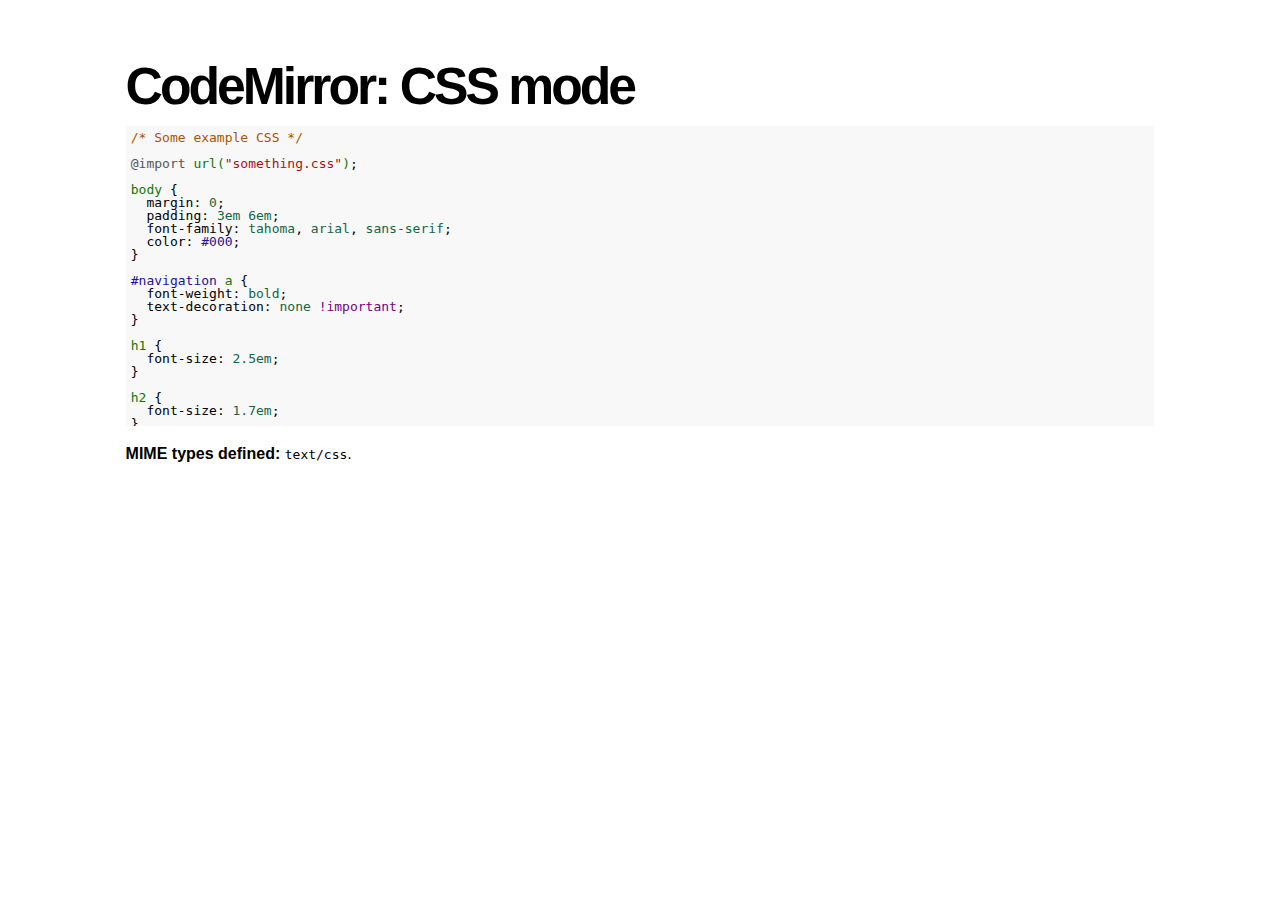
<file: scripts/codemirror/mode/css/index.html>
<!doctype html>
<html>
  <head>
    <title>CodeMirror: CSS mode</title>
    <link rel="stylesheet" href="../../lib/codemirror.css">
    <script src="../../lib/codemirror.js"></script>
    <script src="css.js"></script>
    <style>.CodeMirror {background: #f8f8f8;}</style>
    <link rel="stylesheet" href="../../doc/docs.css">
  </head>
  <body>
    <h1>CodeMirror: CSS mode</h1>
    <form><textarea id="code" name="code">
/* Some example CSS */

@import url("something.css");

body {
  margin: 0;
  padding: 3em 6em;
  font-family: tahoma, arial, sans-serif;
  color: #000;
}

#navigation a {
  font-weight: bold;
  text-decoration: none !important;
}

h1 {
  font-size: 2.5em;
}

h2 {
  font-size: 1.7em;
}

h1:before, h2:before {
  content: "::";
}

code {
  font-family: courier, monospace;
  font-size: 80%;
  color: #418A8A;
}
</textarea></form>
    <script>
      var editor = CodeMirror.fromTextArea(document.getElementById("code"), {});
    </script>

    <p><strong>MIME types defined:</strong> <code>text/css</code>.</p>

  </body>
</html>
</file>
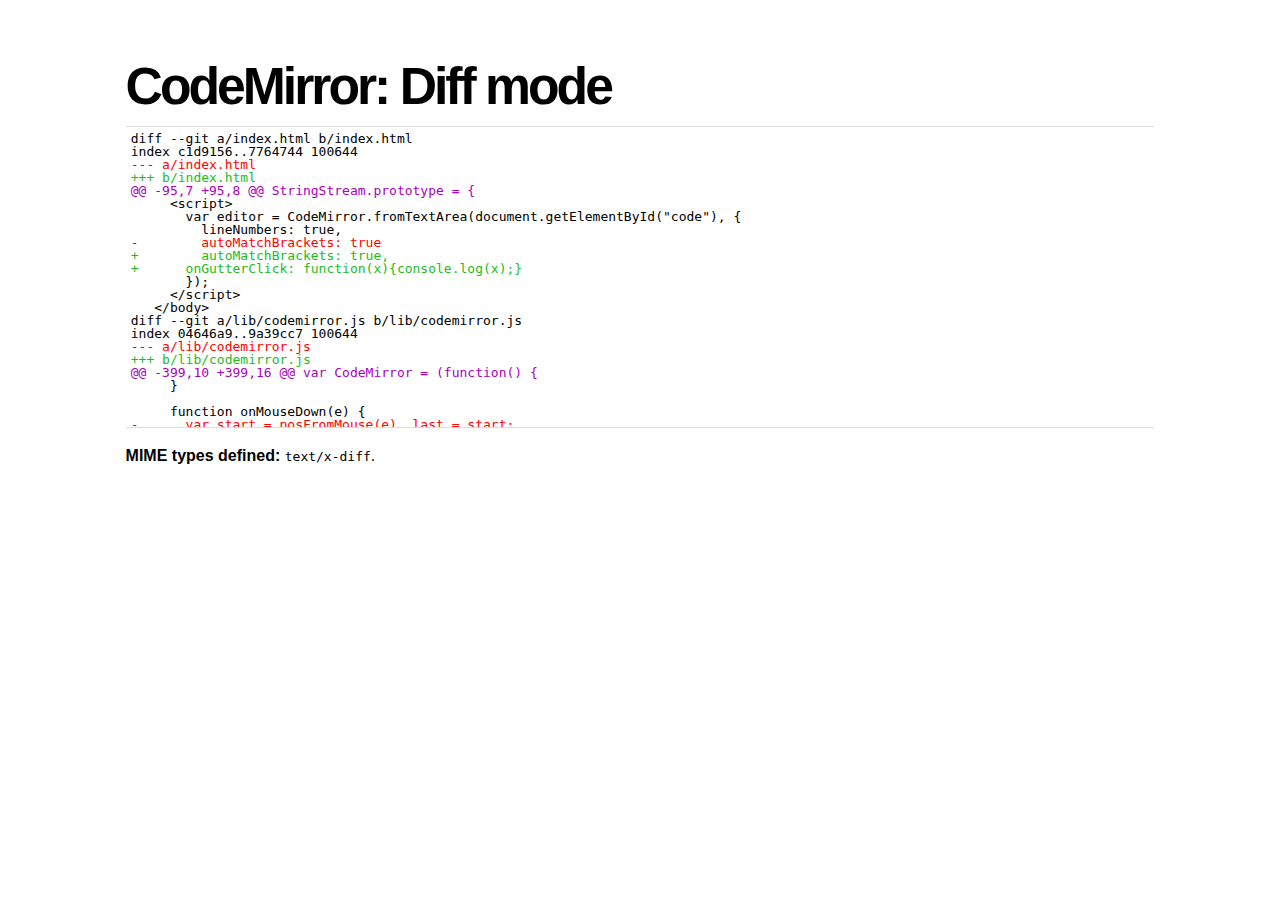
<file: scripts/codemirror/mode/diff/index.html>
<!doctype html>
<html>
  <head>
    <title>CodeMirror: Diff mode</title>
    <link rel="stylesheet" href="../../lib/codemirror.css">
    <script src="../../lib/codemirror.js"></script>
    <script src="diff.js"></script>
    <link rel="stylesheet" href="diff.css">
    <style>.CodeMirror {border-top: 1px solid #ddd; border-bottom: 1px solid #ddd;}</style>
    <link rel="stylesheet" href="../../doc/docs.css">
  </head>
  <body>
    <h1>CodeMirror: Diff mode</h1>
    <form><textarea id="code" name="code">
diff --git a/index.html b/index.html
index c1d9156..7764744 100644
--- a/index.html
+++ b/index.html
@@ -95,7 +95,8 @@ StringStream.prototype = {
     <script>
       var editor = CodeMirror.fromTextArea(document.getElementById("code"), {
         lineNumbers: true,
-        autoMatchBrackets: true
+        autoMatchBrackets: true,
+      onGutterClick: function(x){console.log(x);}
       });
     </script>
   </body>
diff --git a/lib/codemirror.js b/lib/codemirror.js
index 04646a9..9a39cc7 100644
--- a/lib/codemirror.js
+++ b/lib/codemirror.js
@@ -399,10 +399,16 @@ var CodeMirror = (function() {
     }
 
     function onMouseDown(e) {
-      var start = posFromMouse(e), last = start;
+      var start = posFromMouse(e), last = start, target = e.target();
       if (!start) return;
       setCursor(start.line, start.ch, false);
       if (e.button() != 1) return;
+      if (target.parentNode == gutter) {
+        if (options.onGutterClick)
+          options.onGutterClick(indexOf(gutter.childNodes, target) + showingFrom);
+        return;
+      }
+
       if (!focused) onFocus();
 
       e.stop();
@@ -808,7 +814,7 @@ var CodeMirror = (function() {
       for (var i = showingFrom; i < showingTo; ++i) {
         var marker = lines[i].gutterMarker;
         if (marker) html.push('<div class="' + marker.style + '">' + htmlEscape(marker.text) + '</div>');
-        else html.push("<div>" + (options.lineNumbers ? i + 1 : "\u00a0") + "</div>");
+        else html.push("<div>" + (options.lineNumbers ? i + options.firstLineNumber : "\u00a0") + "</div>");
       }
       gutter.style.display = "none"; // TODO test whether this actually helps
       gutter.innerHTML = html.join("");
@@ -1371,10 +1377,8 @@ var CodeMirror = (function() {
         if (option == "parser") setParser(value);
         else if (option === "lineNumbers") setLineNumbers(value);
         else if (option === "gutter") setGutter(value);
-        else if (option === "readOnly") options.readOnly = value;
-        else if (option === "indentUnit") {options.indentUnit = indentUnit = value; setParser(options.parser);}
-        else if (/^(?:enterMode|tabMode|indentWithTabs|readOnly|autoMatchBrackets|undoDepth)$/.test(option)) options[option] = value;
-        else throw new Error("Can't set option " + option);
+        else if (option === "indentUnit") {options.indentUnit = value; setParser(options.parser);}
+        else options[option] = value;
       },
       cursorCoords: cursorCoords,
       undo: operation(undo),
@@ -1402,7 +1406,8 @@ var CodeMirror = (function() {
       replaceRange: operation(replaceRange),
 
       operation: function(f){return operation(f)();},
-      refresh: function(){updateDisplay([{from: 0, to: lines.length}]);}
+      refresh: function(){updateDisplay([{from: 0, to: lines.length}]);},
+      getInputField: function(){return input;}
     };
     return instance;
   }
@@ -1420,6 +1425,7 @@ var CodeMirror = (function() {
     readOnly: false,
     onChange: null,
     onCursorActivity: null,
+    onGutterClick: null,
     autoMatchBrackets: false,
     workTime: 200,
     workDelay: 300,
</textarea></form>
    <script>
      var editor = CodeMirror.fromTextArea(document.getElementById("code"), {});
    </script>

    <p><strong>MIME types defined:</strong> <code>text/x-diff</code>.</p>

  </body>
</html>
</file>
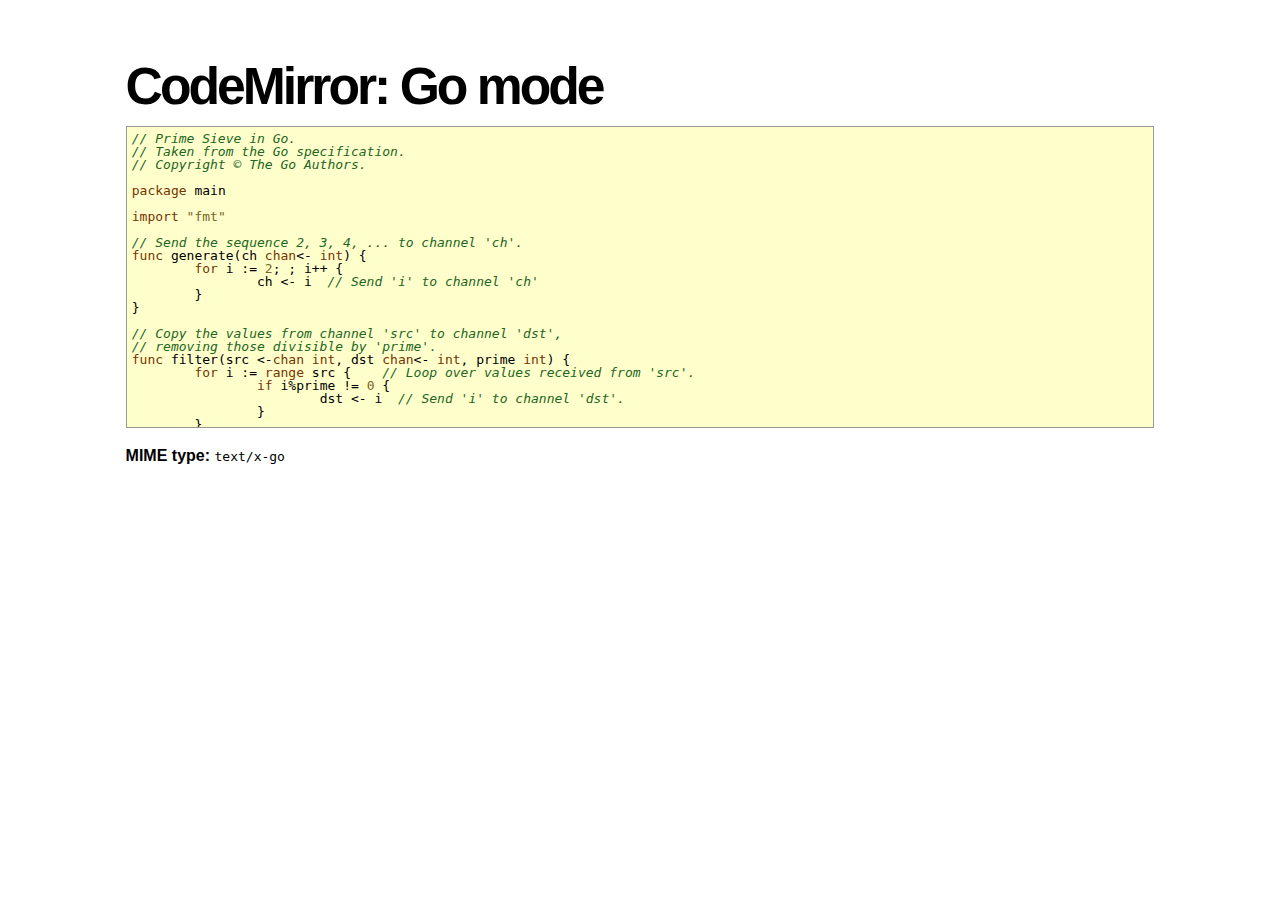
<file: scripts/codemirror/mode/go/index.html>
<!doctype html>
<html>
  <head>
    <title>CodeMirror: Go mode</title>
    <link rel="stylesheet" href="../../lib/codemirror.css">
    <link rel="stylesheet" href="../../theme/elegant.css">
    <script src="../../lib/codemirror.js"></script>
    <script src="go.js"></script>
    <link rel="stylesheet" href="../../doc/docs.css">
    <style>.CodeMirror {border:1px solid #999; background:#ffc}</style>
  </head>
  <body>
    <h1>CodeMirror: Go mode</h1>

<form><textarea id="code" name="code">
// Prime Sieve in Go.
// Taken from the Go specification.
// Copyright © The Go Authors.

package main

import "fmt"

// Send the sequence 2, 3, 4, ... to channel 'ch'.
func generate(ch chan&lt;- int) {
	for i := 2; ; i++ {
		ch &lt;- i  // Send 'i' to channel 'ch'
	}
}

// Copy the values from channel 'src' to channel 'dst',
// removing those divisible by 'prime'.
func filter(src &lt;-chan int, dst chan&lt;- int, prime int) {
	for i := range src {    // Loop over values received from 'src'.
		if i%prime != 0 {
			dst &lt;- i  // Send 'i' to channel 'dst'.
		}
	}
}

// The prime sieve: Daisy-chain filter processes together.
func sieve() {
	ch := make(chan int)  // Create a new channel.
	go generate(ch)       // Start generate() as a subprocess.
	for {
		prime := &lt;-ch
		fmt.Print(prime, "\n")
		ch1 := make(chan int)
		go filter(ch, ch1, prime)
		ch = ch1
	}
}

func main() {
	sieve()
}
</textarea></form>

    <script>
      var editor = CodeMirror.fromTextArea(document.getElementById("code"), {
        theme: "elegant",
        matchBrackets: true,
        indentUnit: 8,
        tabSize: 8,
        indentWithTabs: true,
        mode: "text/x-go"
      });
    </script>

    <p><strong>MIME type:</strong> <code>text/x-go</code></p>
  </body>
</html>
</file>
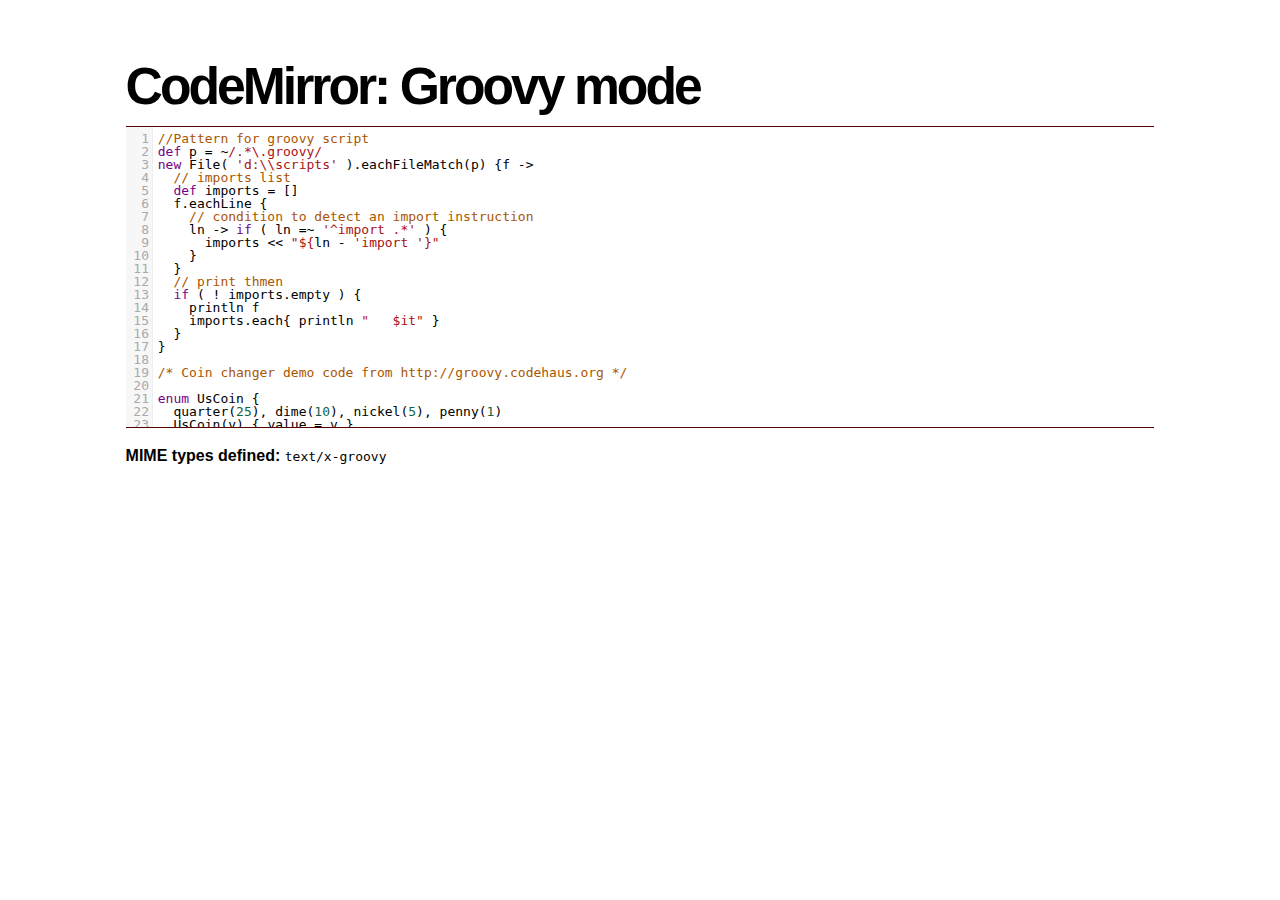
<file: scripts/codemirror/mode/groovy/index.html>
<!doctype html>
<html>
  <head>
    <title>CodeMirror: Groovy mode</title>
    <link rel="stylesheet" href="../../lib/codemirror.css">
    <script src="../../lib/codemirror.js"></script>
    <script src="groovy.js"></script>
    <link rel="stylesheet" href="../../doc/docs.css">
    <style>.CodeMirror {border-top: 1px solid #500; border-bottom: 1px solid #500;}</style>
  </head>
  <body>
    <h1>CodeMirror: Groovy mode</h1>

<form><textarea id="code" name="code">
//Pattern for groovy script
def p = ~/.*\.groovy/
new File( 'd:\\scripts' ).eachFileMatch(p) {f ->
  // imports list
  def imports = []
  f.eachLine {
    // condition to detect an import instruction
    ln -> if ( ln =~ '^import .*' ) {
      imports << "${ln - 'import '}"
    }
  }
  // print thmen
  if ( ! imports.empty ) {
    println f
    imports.each{ println "   $it" }
  }
}

/* Coin changer demo code from http://groovy.codehaus.org */

enum UsCoin {
  quarter(25), dime(10), nickel(5), penny(1)
  UsCoin(v) { value = v }
  final value
}

enum OzzieCoin {
  fifty(50), twenty(20), ten(10), five(5)
  OzzieCoin(v) { value = v }
  final value
}

def plural(word, count) {
  if (count == 1) return word
  word[-1] == 'y' ? word[0..-2] + "ies" : word + "s"
}

def change(currency, amount) {
  currency.values().inject([]){ list, coin ->
     int count = amount / coin.value
     amount = amount % coin.value
     list += "$count ${plural(coin.toString(), count)}"
  }
}
</textarea></form>

    <script>
      var editor = CodeMirror.fromTextArea(document.getElementById("code"), {
        lineNumbers: true,
        matchBrackets: true,
        mode: "text/x-groovy"
      });
    </script>

    <p><strong>MIME types defined:</strong> <code>text/x-groovy</code></p>
  </body>
</html>
</file>
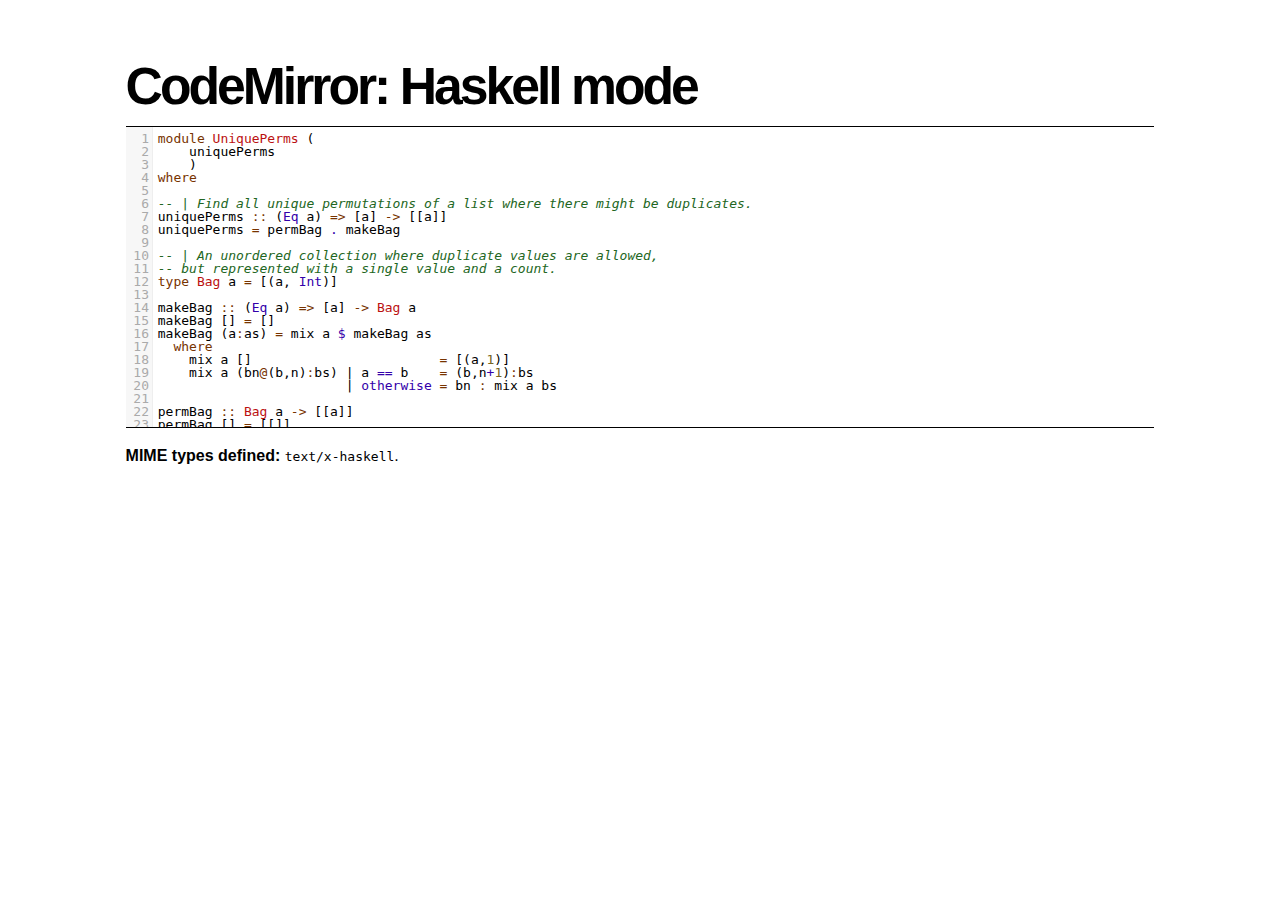
<file: scripts/codemirror/mode/haskell/index.html>
<!doctype html>
<html>
  <head>
    <title>CodeMirror: Haskell mode</title>
    <link rel="stylesheet" href="../../lib/codemirror.css">
    <script src="../../lib/codemirror.js"></script>
    <script src="haskell.js"></script>
    <link rel="stylesheet" href="../../theme/elegant.css">
    <style type="text/css">.CodeMirror {border-top: 1px solid black; border-bottom: 1px solid black;}</style>
    <link rel="stylesheet" href="../../doc/docs.css">
  </head>
  <body>
    <h1>CodeMirror: Haskell mode</h1>

<form><textarea id="code" name="code">
module UniquePerms (
    uniquePerms
    )
where

-- | Find all unique permutations of a list where there might be duplicates.
uniquePerms :: (Eq a) => [a] -> [[a]]
uniquePerms = permBag . makeBag

-- | An unordered collection where duplicate values are allowed,
-- but represented with a single value and a count.
type Bag a = [(a, Int)]

makeBag :: (Eq a) => [a] -> Bag a
makeBag [] = []
makeBag (a:as) = mix a $ makeBag as
  where
    mix a []                        = [(a,1)]
    mix a (bn@(b,n):bs) | a == b    = (b,n+1):bs
                        | otherwise = bn : mix a bs

permBag :: Bag a -> [[a]]
permBag [] = [[]]
permBag bs = concatMap (\(f,cs) -> map (f:) $ permBag cs) . oneOfEach $ bs
  where
    oneOfEach [] = []
    oneOfEach (an@(a,n):bs) =
        let bs' = if n == 1 then bs else (a,n-1):bs
        in (a,bs') : mapSnd (an:) (oneOfEach bs)
    
    apSnd f (a,b) = (a, f b)
    mapSnd = map . apSnd
</textarea></form>

    <script>
      var editor = CodeMirror.fromTextArea(document.getElementById("code"), {
        lineNumbers: true,
        matchBrackets: true,
        theme: "elegant"
      });
    </script>

    <p><strong>MIME types defined:</strong> <code>text/x-haskell</code>.</p>
  </body>
</html>
</file>
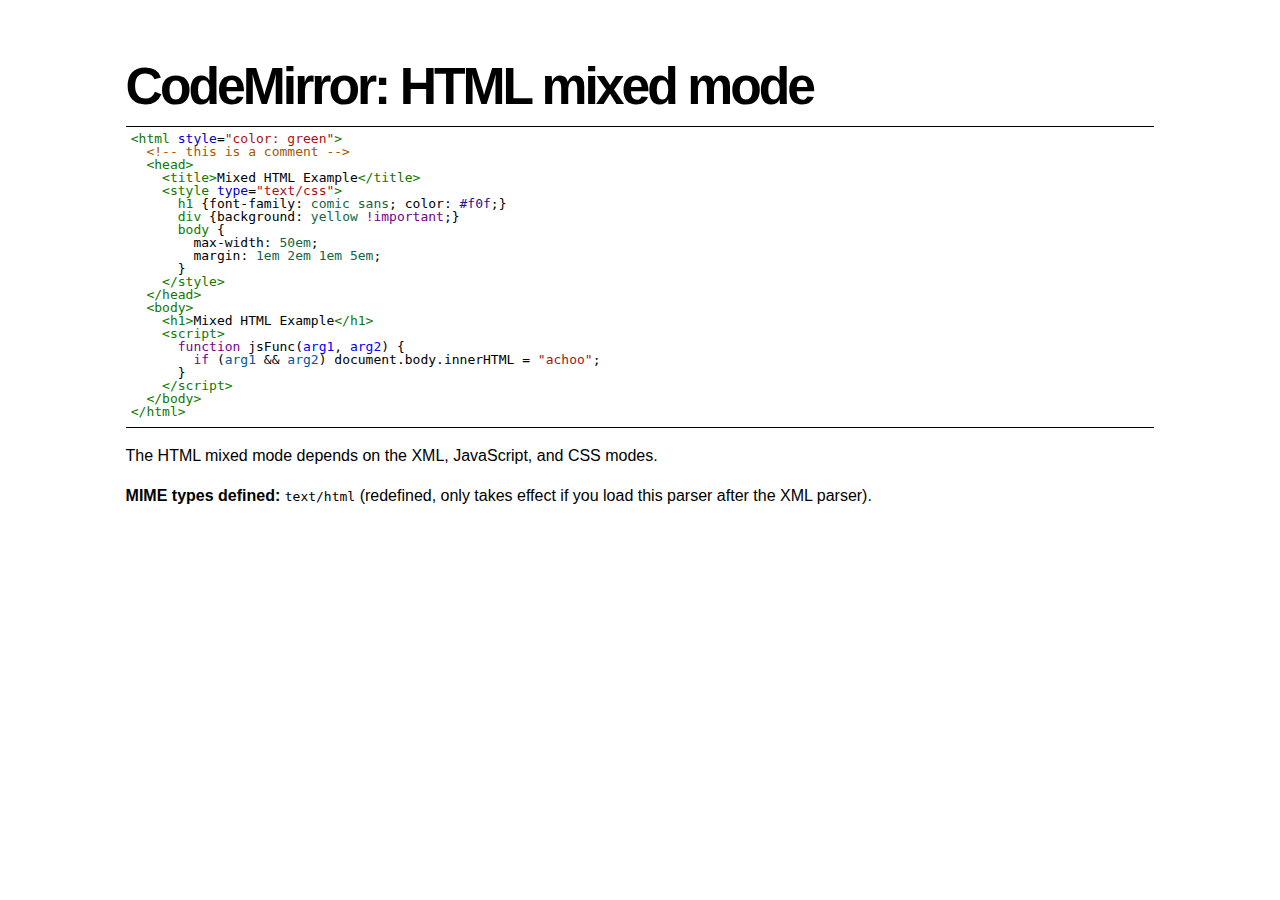
<file: scripts/codemirror/mode/htmlmixed/index.html>
<!doctype html>
<html>
  <head>
    <title>CodeMirror: HTML mixed mode</title>
    <link rel="stylesheet" href="../../lib/codemirror.css">
    <script src="../../lib/codemirror.js"></script>
    <script src="../xml/xml.js"></script>
    <script src="../javascript/javascript.js"></script>
    <script src="../css/css.js"></script>
    <script src="htmlmixed.js"></script>
    <link rel="stylesheet" href="../../doc/docs.css">
    <style>.CodeMirror {border-top: 1px solid black; border-bottom: 1px solid black;}</style>
  </head>
  <body>
    <h1>CodeMirror: HTML mixed mode</h1>
    <form><textarea id="code" name="code">
<html style="color: green">
  <!-- this is a comment -->
  <head>
    <title>Mixed HTML Example</title>
    <style type="text/css">
      h1 {font-family: comic sans; color: #f0f;}
      div {background: yellow !important;}
      body {
        max-width: 50em;
        margin: 1em 2em 1em 5em;
      }
    </style>
  </head>
  <body>
    <h1>Mixed HTML Example</h1>
    <script>
      function jsFunc(arg1, arg2) {
        if (arg1 && arg2) document.body.innerHTML = "achoo";
      }
    </script>
  </body>
</html>
</textarea></form>
    <script>
      var editor = CodeMirror.fromTextArea(document.getElementById("code"), {mode: "text/html", tabMode: "indent"});
    </script>

    <p>The HTML mixed mode depends on the XML, JavaScript, and CSS modes.</p>

    <p><strong>MIME types defined:</strong> <code>text/html</code>
    (redefined, only takes effect if you load this parser after the
    XML parser).</p>

  </body>
</html>
</file>
<file: scripts/codemirror/doc/docs.css>
body {
  font-family: Droid Sans, Arial, sans-serif;
  line-height: 1.5;
  max-width: 64.3em;
  margin: 3em auto;
  padding: 0 1em;
}

h1 {
  letter-spacing: -3px;
  font-size: 3.23em;
  font-weight: bold;
  margin: 0;
}

h2 {
  font-size: 1.23em;
  font-weight: bold;
  margin: .5em 0;
  letter-spacing: -1px;
}

h3 {
  font-size: 1em;
  font-weight: bold;
  margin: .4em 0;
}

pre {
  background-color: #eee;
  -moz-border-radius: 6px;
  -webkit-border-radius: 6px;
  border-radius: 6px;
  padding: 1em;
}

pre.code {
  margin: 0 1em;
}

.grey {
  font-size: 2.2em;
  padding: .5em 1em;
  line-height: 1.2em;
  margin-top: .5em;
  position: relative;
}

img.logo {
  position: absolute;
  right: -25px;
  bottom: 4px;
}

a:link, a:visited, .quasilink {
  color: #df0019;
  cursor: pointer;
  text-decoration: none;
}

a:hover, .quasilink:hover {
  color: #800004;
}

h1 a:link, h1 a:visited, h1 a:hover {
  color: black;
}

ul {
  margin: 0;
  padding-left: 1.2em;
}

a.download {
  color: white;
  background-color: #df0019;
  width: 100%;
  display: block;
  text-align: center;
  font-size: 1.23em;
  font-weight: bold;
  text-decoration: none;
  -moz-border-radius: 6px;
  -webkit-border-radius: 6px;
  border-radius: 6px;
  padding: .5em 0;
  margin-bottom: 1em;
}

a.download:hover {
  background-color: #bb0010;
}

.rel {
  margin-bottom: 0;
}

.rel-note {
  color: #777;
  font-size: .9em;
  margin-top: .1em;
}

.logo-braces {
  color: #df0019;
  position: relative;
  top: -4px;
}

.blk {
  float: left;
}

.left {
  width: 37em;
  padding-right: 6.53em;
  padding-bottom: 1em;
}

.left1 {
  width: 15.24em;
  padding-right: 6.45em;
}

.left2 {
  width: 15.24em;
}

.right {
  width: 20.68em;
}

.leftbig {
  width: 42.44em;
  padding-right: 6.53em;
}

.rightsmall {
  width: 15.24em;
}

.clear:after {
  visibility: hidden;
  display: block;
  font-size: 0;
  content: " ";
  clear: both;
  height: 0;
}
.clear { display: inline-block; }
/* start commented backslash hack \*/
* html .clear { height: 1%; }
.clear { display: block; }
/* close commented backslash hack */
</file>
<file: scripts/codemirror/lib/codemirror.css>
.CodeMirror {
  line-height: 1em;
  font-family: monospace;
}

.CodeMirror-scroll {
  overflow: auto;
  height: 300px;
  /* This is needed to prevent an IE[67] bug where the scrolled content
     is visible outside of the scrolling box. */
  position: relative;
}

.CodeMirror-gutter {
  position: absolute; left: 0; top: 0;
  z-index: 10;
  background-color: #f7f7f7;
  border-right: 1px solid #eee;
  min-width: 2em;
  height: 100%;
}
.CodeMirror-gutter-text {
  color: #aaa;
  text-align: right;
  padding: .4em .2em .4em .4em;
  white-space: pre !important;
}
.CodeMirror-lines {
  padding: .4em;
}

.CodeMirror pre {
  -moz-border-radius: 0;
  -webkit-border-radius: 0;
  -o-border-radius: 0;
  border-radius: 0;
  border-width: 0; margin: 0; padding: 0; background: transparent;
  font-family: inherit;
  font-size: inherit;
  padding: 0; margin: 0;
  white-space: pre;
  word-wrap: normal;
}

.CodeMirror-wrap pre {
  word-wrap: break-word;
  white-space: pre-wrap;
}
.CodeMirror-wrap .CodeMirror-scroll {
  overflow-x: hidden;
}

.CodeMirror textarea {
  outline: none !important;
}

.CodeMirror pre.CodeMirror-cursor {
  z-index: 10;
  position: absolute;
  visibility: hidden;
  border-left: 1px solid black;
}
.CodeMirror-focused pre.CodeMirror-cursor {
  visibility: visible;
}

div.CodeMirror-selected { background: #d9d9d9; }
.CodeMirror-focused div.CodeMirror-selected { background: #d7d4f0; }

.CodeMirror-searching {
  background: #ffa;
  background: rgba(255, 255, 0, .4);
}

/* Default theme */

.cm-s-default span.cm-keyword {color: #708;}
.cm-s-default span.cm-atom {color: #219;}
.cm-s-default span.cm-number {color: #164;}
.cm-s-default span.cm-def {color: #00f;}
.cm-s-default span.cm-variable {color: black;}
.cm-s-default span.cm-variable-2 {color: #05a;}
.cm-s-default span.cm-variable-3 {color: #085;}
.cm-s-default span.cm-property {color: black;}
.cm-s-default span.cm-operator {color: black;}
.cm-s-default span.cm-comment {color: #a50;}
.cm-s-default span.cm-string {color: #a11;}
.cm-s-default span.cm-string-2 {color: #f50;}
.cm-s-default span.cm-meta {color: #555;}
.cm-s-default span.cm-error {color: #f00;}
.cm-s-default span.cm-qualifier {color: #555;}
.cm-s-default span.cm-builtin {color: #30a;}
.cm-s-default span.cm-bracket {color: #cc7;}
.cm-s-default span.cm-tag {color: #170;}
.cm-s-default span.cm-attribute {color: #00c;}
.cm-s-default span.cm-header {color: #a0a;}
.cm-s-default span.cm-quote {color: #090;}
.cm-s-default span.cm-hr {color: #999;}
.cm-s-default span.cm-link {color: #00c;}

span.cm-header, span.cm-strong {font-weight: bold;}
span.cm-em {font-style: italic;}
span.cm-emstrong {font-style: italic; font-weight: bold;}
span.cm-link {text-decoration: underline;}

div.CodeMirror span.CodeMirror-matchingbracket {color: #0f0;}
div.CodeMirror span.CodeMirror-nonmatchingbracket {color: #f22;}
</file>
<file: scripts/codemirror-ui/lib/CodeMirror-2.3/doc/docs.css>
body {
  font-family: Droid Sans, Arial, sans-serif;
  line-height: 1.5;
  max-width: 64.3em;
  margin: 3em auto;
  padding: 0 1em;
}

h1 {
  letter-spacing: -3px;
  font-size: 3.23em;
  font-weight: bold;
  margin: 0;
}

h2 {
  font-size: 1.23em;
  font-weight: bold;
  margin: .5em 0;
  letter-spacing: -1px;
}

h3 {
  font-size: 1em;
  font-weight: bold;
  margin: .4em 0;
}

pre {
  background-color: #eee;
  -moz-border-radius: 6px;
  -webkit-border-radius: 6px;
  border-radius: 6px;
  padding: 1em;
}

pre.code {
  margin: 0 1em;
}

.grey {
  font-size: 2.2em;
  padding: .5em 1em;
  line-height: 1.2em;
  margin-top: .5em;
  position: relative;
}

img.logo {
  position: absolute;
  right: -25px;
  bottom: 4px;
}

a:link, a:visited, .quasilink {
  color: #df0019;
  cursor: pointer;
  text-decoration: none;
}

a:hover, .quasilink:hover {
  color: #800004;
}

h1 a:link, h1 a:visited, h1 a:hover {
  color: black;
}

ul {
  margin: 0;
  padding-left: 1.2em;
}

a.download {
  color: white;
  background-color: #df0019;
  width: 100%;
  display: block;
  text-align: center;
  font-size: 1.23em;
  font-weight: bold;
  text-decoration: none;
  -moz-border-radius: 6px;
  -webkit-border-radius: 6px;
  border-radius: 6px;
  padding: .5em 0;
  margin-bottom: 1em;
}

a.download:hover {
  background-color: #bb0010;
}

.rel {
  margin-bottom: 0;
}

.rel-note {
  color: #777;
  font-size: .9em;
  margin-top: .1em;
}

.logo-braces {
  color: #df0019;
  position: relative;
  top: -4px;
}

.blk {
  float: left;
}

.left {
  width: 37em;
  padding-right: 6.53em;
  padding-bottom: 1em;
}

.left1 {
  width: 15.24em;
  padding-right: 6.45em;
}

.left2 {
  width: 15.24em;
}

.right {
  width: 20.68em;
}

.leftbig {
  width: 42.44em;
  padding-right: 6.53em;
}

.rightsmall {
  width: 15.24em;
}

.clear:after {
  visibility: hidden;
  display: block;
  font-size: 0;
  content: " ";
  clear: both;
  height: 0;
}
.clear { display: inline-block; }
/* start commented backslash hack \*/
* html .clear { height: 1%; }
.clear { display: block; }
/* close commented backslash hack */
</file>
<file: scripts/codemirror/mode/diff/diff.css>
span.cm-rangeinfo {color: #a0b;}
span.cm-minus {color: red;}
span.cm-plus {color: #2b2;}
</file>
<file: scripts/codemirror/theme/elegant.css>
.cm-s-elegant span.cm-number, .cm-s-elegant span.cm-string, .cm-s-elegant span.cm-atom {color: #762;}
.cm-s-elegant span.cm-comment {color: #262;font-style: italic;}
.cm-s-elegant span.cm-meta {color: #555;font-style: italic;}
.cm-s-elegant span.cm-variable {color: black;}
.cm-s-elegant span.cm-variable-2 {color: #b11;}
.cm-s-elegant span.cm-qualifier {color: #555;}
.cm-s-elegant span.cm-keyword {color: #730;}
.cm-s-elegant span.cm-builtin {color: #30a;}
.cm-s-elegant span.cm-error {background-color: #fdd;}
.cm-s-elegant span.cm-link {color: #762;}
</file>
